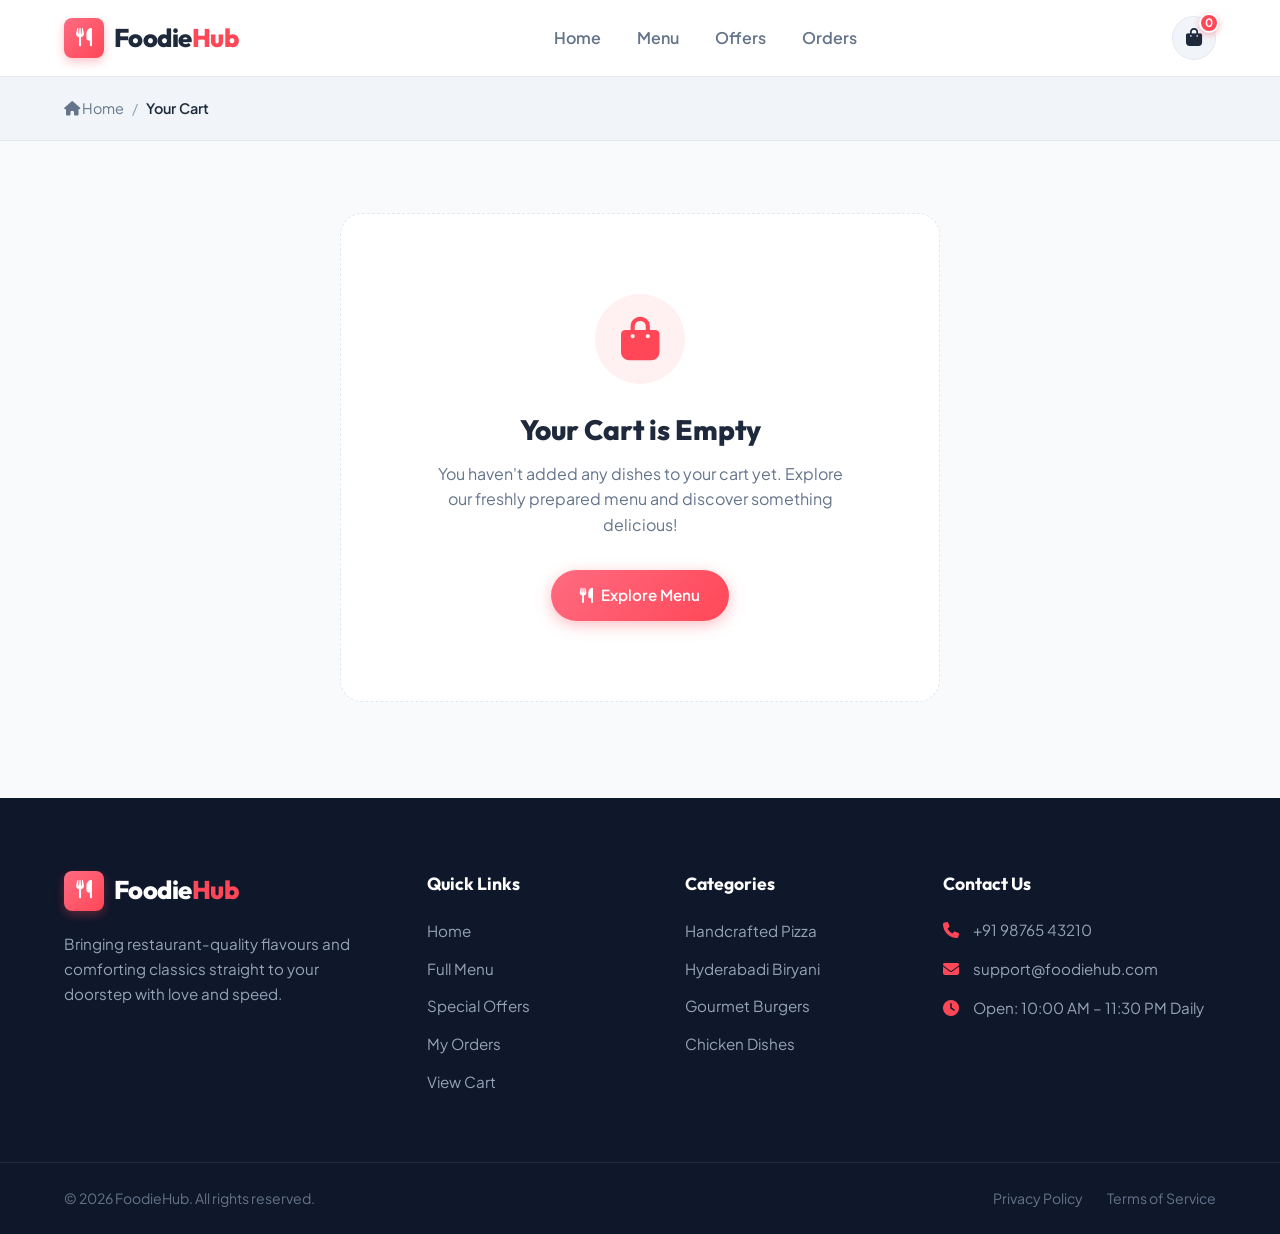
<file: cart.html>
<!DOCTYPE html>
<html lang="en">
<head>
  <meta charset="UTF-8">
  <meta name="viewport" content="width=device-width, initial-scale=1.0">
  <meta name="description" content="Review your FoodieHub food order. Manage quantities, apply promo codes, and proceed to quick checkout.">
  <title>Shopping Cart | FoodieHub</title>

  <!-- Google Fonts: Plus Jakarta Sans & Outfit -->
  <link rel="preconnect" href="https://fonts.googleapis.com">
  <link rel="preconnect" href="https://fonts.gstatic.com" crossorigin>
  <link href="https://fonts.googleapis.com/css2?family=Outfit:wght@500;600;700;800&family=Plus+Jakarta+Sans:wght@400;500;600;700&display=swap" rel="stylesheet">

  <!-- Font Awesome Icons -->
  <link rel="stylesheet" href="https://cdnjs.cloudflare.com/ajax/libs/font-awesome/6.5.1/css/all.min.css">

  <!-- Stylesheets -->
  <link rel="stylesheet" href="css/style.css">
  <link rel="stylesheet" href="css/navbar.css">
  <link rel="stylesheet" href="css/cart.css">
  <link rel="stylesheet" href="css/responsive.css">
</head>
<body>

  <!-- ==================== HEADER & NAVBAR ==================== -->
  <header class="header" id="header">
    <nav class="navbar container" aria-label="Main Navigation">
      <!-- Brand Logo -->
      <a href="index.html" class="logo" id="brand-logo">
        <span class="logo-icon"><i class="fa-solid fa-utensils"></i></span>
        <span class="logo-text">Foodie<span>Hub</span></span>
      </a>

      <!-- Desktop Navigation Links -->
      <ul class="nav-menu" id="nav-menu">
        <li class="nav-item">
          <a href="index.html" class="nav-link" id="nav-home">Home</a>
        </li>
        <li class="nav-item">
          <a href="menu.html" class="nav-link" id="nav-menu-link">Menu</a>
        </li>
        <li class="nav-item">
          <a href="index.html#offers" class="nav-link" id="nav-offers">Offers</a>
        </li>
        <li class="nav-item">
          <a href="orders.html" class="nav-link" id="nav-orders">Orders</a>
        </li>
      </ul>

      <!-- Navbar Actions (Cart & Mobile Toggle) -->
      <div class="nav-actions">
        <a href="cart.html" class="cart-btn active" id="nav-cart-btn" aria-label="View Shopping Cart">
          <i class="fa-solid fa-bag-shopping"></i>
          <span class="cart-badge" id="cart-count">0</span>
        </a>

        <!-- Mobile Hamburger Button -->
        <button class="nav-toggle" id="nav-toggle" aria-label="Toggle navigation menu" aria-expanded="false">
          <i class="fa-solid fa-bars"></i>
        </button>
      </div>
    </nav>
  </header>

  <!-- Mobile Drawer Backdrop Overlay -->
  <div class="nav-backdrop" id="nav-backdrop"></div>

  <!-- ==================== BREADCRUMB ==================== -->
  <div class="breadcrumb-section" style="padding: 1.25rem 0; background: var(--bg-surface-alt); border-bottom: 1px solid var(--border-color);">
    <div class="container">
      <nav class="breadcrumb-nav" aria-label="Breadcrumb" style="display: flex; align-items: center; gap: 0.5rem; font-size: 0.9rem; color: var(--text-muted);">
        <a href="index.html" style="color: var(--text-muted);"><i class="fa-solid fa-house"></i> Home</a>
        <span style="color: var(--text-light);">/</span>
        <span style="color: var(--text-main); font-weight: 600;">Your Cart</span>
      </nav>
    </div>
  </div>

  <!-- ==================== MAIN CART CONTENT ==================== -->
  <main id="main-content">
    <section class="cart-section">
      <div class="container">

        <!-- 1. EMPTY CART STATE -->
        <div class="cart-empty-state" id="cart-empty-view" style="display: none;">
          <div class="cart-empty-icon">
            <i class="fa-solid fa-bag-shopping"></i>
          </div>
          <h2 class="cart-empty-title">Your Cart is Empty</h2>
          <p class="cart-empty-desc">
            You haven't added any dishes to your cart yet. Explore our freshly prepared menu and discover something delicious!
          </p>
          <a href="menu.html" class="btn btn-primary">
            <i class="fa-solid fa-utensils"></i> Explore Menu
          </a>
        </div>

        <!-- 2. POPULATED CART LAYOUT -->
        <div class="cart-layout" id="cart-populated-view" style="display: none;">

          <!-- Left: Cart Items List Card -->
          <div class="cart-items-card">
            <div class="cart-header-strip">
              <h1 class="cart-header-title">
                Your Food Items <span id="cart-header-count">(0 items)</span>
              </h1>
              <button class="btn-clear-cart" id="btn-clear-cart" title="Clear all items from cart">
                <i class="fa-solid fa-trash-can"></i> Clear Cart
              </button>
            </div>

            <div class="cart-items-list" id="cart-items-list">
              <!-- Dynamically populated via cart.js -->
            </div>
          </div>

          <!-- Right: Order Summary Card -->
          <aside class="cart-summary-card">
            <h2 class="summary-title">Order Summary</h2>

            <!-- Promo Code Form -->
            <div class="promo-box">
              <form class="promo-form" id="promo-form">
                <input 
                  type="text" 
                  id="promo-code-input" 
                  class="promo-input" 
                  placeholder="Enter Promo Code" 
                  autocomplete="off"
                >
                <button type="submit" class="btn btn-secondary btn-apply-promo" id="btn-apply-promo">
                  Apply
                </button>
              </form>
              <div class="promo-message" id="promo-message"></div>
              <p class="promo-hint">Use code <strong>FOODIE50</strong> for ₹50 OFF!</p>
            </div>

            <!-- Price Breakdown -->
            <div class="summary-rows">
              <div class="summary-row">
                <span>Subtotal</span>
                <span id="cart-subtotal">₹0</span>
              </div>

              <div class="summary-row">
                <span>Delivery Fee</span>
                <span id="cart-delivery-fee">₹40</span>
              </div>

              <div class="summary-row discount-row" id="row-discount" style="display: none;">
                <span>Discount (<span id="discount-label">FOODIE50</span>)</span>
                <span id="cart-discount">-₹50</span>
              </div>

              <div class="summary-divider"></div>

              <div class="summary-row total-row">
                <span>Total Amount</span>
                <span id="cart-grand-total">₹0</span>
              </div>
            </div>

            <!-- Checkout Action -->
            <a href="checkout.html" class="btn btn-primary btn-checkout" id="btn-proceed-checkout">
              Proceed to Checkout <i class="fa-solid fa-arrow-right"></i>
            </a>

            <a href="menu.html" class="btn-continue-shopping">
              <i class="fa-solid fa-arrow-left"></i> Continue Shopping
            </a>

            <!-- Trust Badges -->
            <div class="cart-trust-strip">
              <span><i class="fa-solid fa-shield-halved"></i> 100% Safe Payments</span>
              <span><i class="fa-solid fa-truck-fast"></i> 30-Min Fast Delivery</span>
            </div>
          </aside>

        </div>

      </div>
    </section>
  </main>

  <!-- ==================== TOAST NOTIFICATION CONTAINER ==================== -->
  <div class="toast-container" id="toast-container"></div>

  <!-- ==================== FOOTER ==================== -->
  <footer class="footer" id="footer">
    <div class="container footer-container">
      <div class="footer-col footer-brand">
        <a href="index.html" class="logo footer-logo">
          <span class="logo-icon"><i class="fa-solid fa-utensils"></i></span>
          <span class="logo-text">Foodie<span>Hub</span></span>
        </a>
        <p class="footer-tagline">
          Bringing restaurant-quality flavours and comforting classics straight to your doorstep with love and speed.
        </p>
      </div>

      <div class="footer-col">
        <h4 class="footer-heading">Quick Links</h4>
        <ul class="footer-links">
          <li><a href="index.html">Home</a></li>
          <li><a href="menu.html">Full Menu</a></li>
          <li><a href="index.html#offers">Special Offers</a></li>
          <li><a href="orders.html">My Orders</a></li>
          <li><a href="cart.html">View Cart</a></li>
        </ul>
      </div>

      <div class="footer-col">
        <h4 class="footer-heading">Categories</h4>
        <ul class="footer-links">
          <li><a href="menu.html?category=Pizza">Handcrafted Pizza</a></li>
          <li><a href="menu.html?category=Biryani">Hyderabadi Biryani</a></li>
          <li><a href="menu.html?category=Burgers">Gourmet Burgers</a></li>
          <li><a href="menu.html?category=Chicken">Chicken Dishes</a></li>
        </ul>
      </div>

      <div class="footer-col">
        <h4 class="footer-heading">Contact Us</h4>
        <ul class="footer-contact">
          <li>
            <i class="fa-solid fa-phone"></i>
            <span>+91 98765 43210</span>
          </li>
          <li>
            <i class="fa-solid fa-envelope"></i>
            <span>support@foodiehub.com</span>
          </li>
          <li>
            <i class="fa-solid fa-clock"></i>
            <span>Open: 10:00 AM – 11:30 PM Daily</span>
          </li>
        </ul>
      </div>
    </div>

    <div class="footer-bottom">
      <div class="container footer-bottom-container">
        <p class="copyright">&copy; 2026 FoodieHub. All rights reserved.</p>
        <div class="footer-legal">
          <a href="#">Privacy Policy</a>
          <a href="#">Terms of Service</a>
        </div>
      </div>
    </div>
  </footer>

  <!-- Scripts -->
  <script src="js/data.js"></script>
  <script src="js/app.js"></script>
  <script src="js/cart.js"></script>
</body>
</html>
</file>
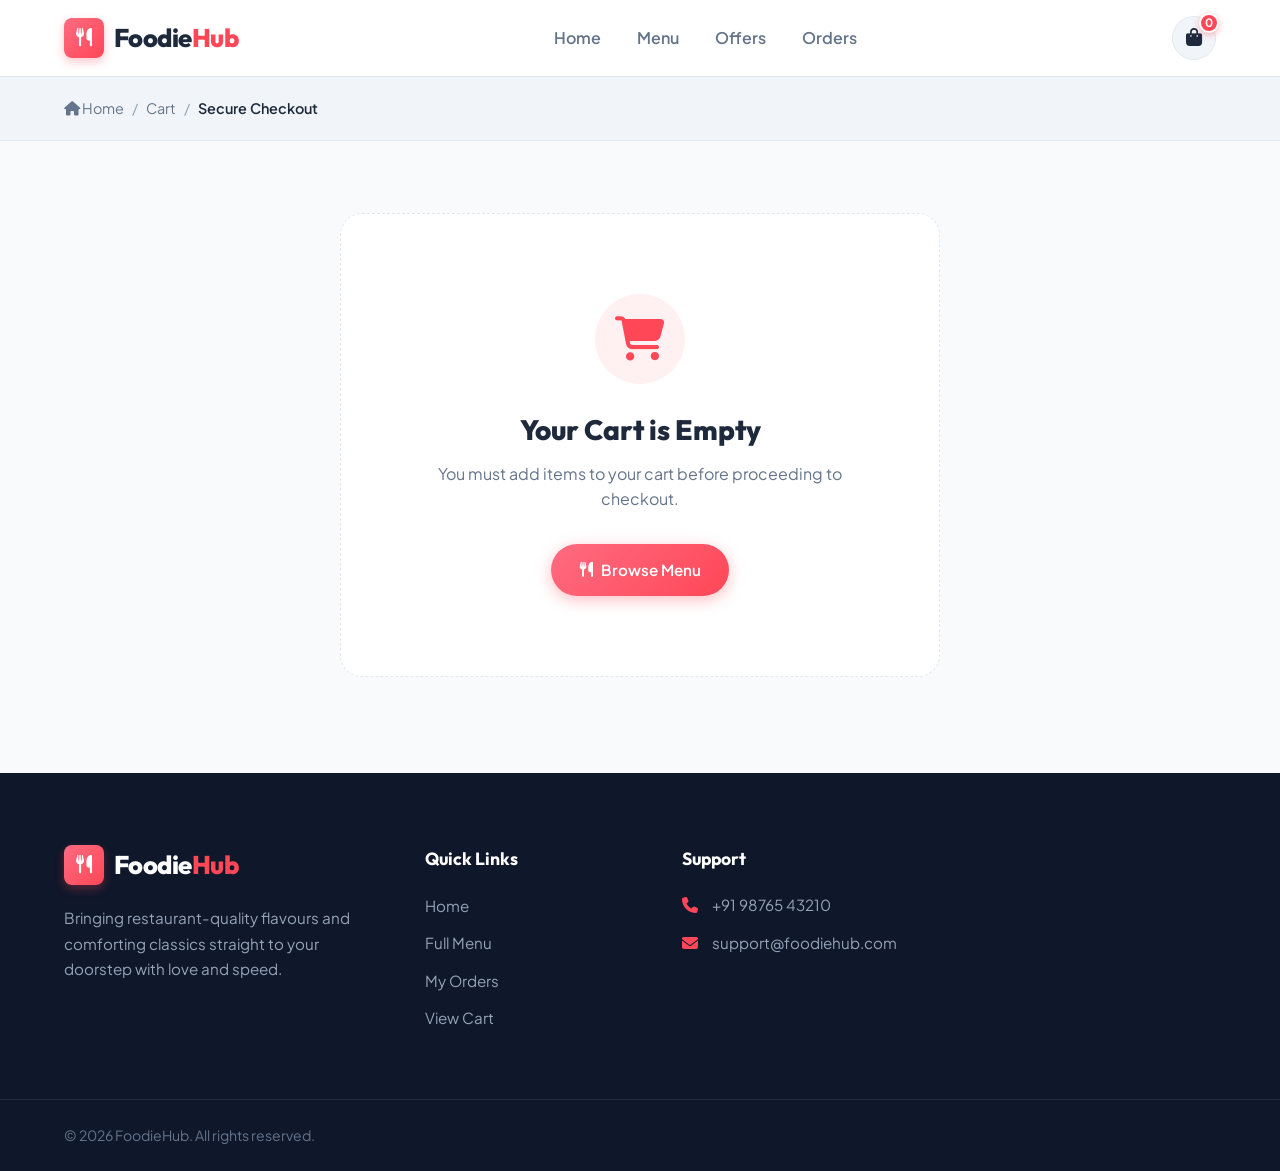
<file: checkout.html>
<!DOCTYPE html>
<html lang="en">
<head>
  <meta charset="UTF-8">
  <meta name="viewport" content="width=device-width, initial-scale=1.0">
  <meta name="description" content="Secure Checkout - Complete your delivery address and choose your payment method on FoodieHub.">
  <title>Checkout | FoodieHub - Fast & Fresh Food Delivery</title>

  <!-- Google Fonts: Plus Jakarta Sans & Outfit -->
  <link rel="preconnect" href="https://fonts.googleapis.com">
  <link rel="preconnect" href="https://fonts.gstatic.com" crossorigin>
  <link href="https://fonts.googleapis.com/css2?family=Outfit:wght@500;600;700;800&family=Plus+Jakarta+Sans:wght@400;500;600;700&display=swap" rel="stylesheet">

  <!-- Font Awesome Icons -->
  <link rel="stylesheet" href="https://cdnjs.cloudflare.com/ajax/libs/font-awesome/6.5.1/css/all.min.css">

  <!-- Stylesheets -->
  <link rel="stylesheet" href="css/style.css">
  <link rel="stylesheet" href="css/navbar.css">
  <link rel="stylesheet" href="css/cart.css">
  <link rel="stylesheet" href="css/checkout.css">
  <link rel="stylesheet" href="css/responsive.css">
</head>
<body>

  <!-- ==================== HEADER & NAVBAR ==================== -->
  <header class="header" id="header">
    <nav class="navbar container" aria-label="Main Navigation">
      <!-- Brand Logo -->
      <a href="index.html" class="logo" id="brand-logo">
        <span class="logo-icon"><i class="fa-solid fa-utensils"></i></span>
        <span class="logo-text">Foodie<span>Hub</span></span>
      </a>

      <!-- Desktop Navigation Links -->
      <ul class="nav-menu" id="nav-menu">
        <li class="nav-item">
          <a href="index.html" class="nav-link" id="nav-home">Home</a>
        </li>
        <li class="nav-item">
          <a href="menu.html" class="nav-link" id="nav-menu-link">Menu</a>
        </li>
        <li class="nav-item">
          <a href="index.html#offers" class="nav-link" id="nav-offers">Offers</a>
        </li>
        <li class="nav-item">
          <a href="orders.html" class="nav-link" id="nav-orders">Orders</a>
        </li>
      </ul>

      <!-- Navbar Actions (Cart & Mobile Toggle) -->
      <div class="nav-actions">
        <a href="cart.html" class="cart-btn" id="nav-cart-btn" aria-label="View Shopping Cart">
          <i class="fa-solid fa-bag-shopping"></i>
          <span class="cart-badge" id="cart-count">0</span>
        </a>

        <!-- Mobile Hamburger Button -->
        <button class="nav-toggle" id="nav-toggle" aria-label="Toggle navigation menu" aria-expanded="false">
          <i class="fa-solid fa-bars"></i>
        </button>
      </div>
    </nav>
  </header>

  <!-- Mobile Drawer Backdrop Overlay -->
  <div class="nav-backdrop" id="nav-backdrop"></div>

  <!-- ==================== BREADCRUMB ==================== -->
  <div class="breadcrumb-section" style="padding: 1.25rem 0; background: var(--bg-surface-alt); border-bottom: 1px solid var(--border-color);">
    <div class="container">
      <nav class="breadcrumb-nav" aria-label="Breadcrumb" style="display: flex; align-items: center; gap: 0.5rem; font-size: 0.9rem; color: var(--text-muted);">
        <a href="index.html" style="color: var(--text-muted);"><i class="fa-solid fa-house"></i> Home</a>
        <span style="color: var(--text-light);">/</span>
        <a href="cart.html" style="color: var(--text-muted);">Cart</a>
        <span style="color: var(--text-light);">/</span>
        <span style="color: var(--text-main); font-weight: 600;">Secure Checkout</span>
      </nav>
    </div>
  </div>

  <!-- ==================== MAIN CONTENT ==================== -->
  <main id="main-content">
    <section class="checkout-section">
      <div class="container">

        <!-- 1. EMPTY CART GUARD (Shown if user accesses checkout directly with empty cart) -->
        <div class="cart-empty-state" id="checkout-empty-guard" style="display: none;">
          <div class="cart-empty-icon">
            <i class="fa-solid fa-cart-shopping"></i>
          </div>
          <h2 class="cart-empty-title">Your Cart is Empty</h2>
          <p class="cart-empty-desc">
            You must add items to your cart before proceeding to checkout.
          </p>
          <a href="menu.html" class="btn btn-primary">
            <i class="fa-solid fa-utensils"></i> Browse Menu
          </a>
        </div>

        <!-- 2. CHECKOUT LAYOUT -->
        <div class="checkout-layout" id="checkout-main-layout">

          <!-- Left Column: Checkout Form -->
          <form class="checkout-form-container" id="checkout-form" novalidate>

            <!-- STEP 1: Customer Information -->
            <div class="checkout-card">
              <div class="checkout-card-header">
                <span class="step-number">1</span>
                <h2 class="checkout-card-title">Customer Information</h2>
              </div>

              <div class="form-grid">
                <!-- Full Name -->
                <div class="form-group full-width" id="fg-name">
                  <label for="cust-name" class="form-label">Full Name *</label>
                  <div class="form-input-wrapper">
                    <i class="fa-solid fa-user"></i>
                    <input 
                      type="text" 
                      id="cust-name" 
                      class="form-control" 
                      placeholder="e.g. Rahul Sharma"
                      required
                    >
                  </div>
                  <span class="form-error-msg" id="err-name">Please enter a valid name (at least 3 characters).</span>
                </div>

                <!-- Email -->
                <div class="form-group" id="fg-email">
                  <label for="cust-email" class="form-label">Email Address *</label>
                  <div class="form-input-wrapper">
                    <i class="fa-solid fa-envelope"></i>
                    <input 
                      type="email" 
                      id="cust-email" 
                      class="form-control" 
                      placeholder="rahul@example.com"
                      required
                    >
                  </div>
                  <span class="form-error-msg" id="err-email">Please enter a valid email address.</span>
                </div>

                <!-- Mobile Number -->
                <div class="form-group" id="fg-phone">
                  <label for="cust-phone" class="form-label">Mobile Number (10 Digits) *</label>
                  <div class="form-input-wrapper">
                    <i class="fa-solid fa-phone"></i>
                    <input 
                      type="tel" 
                      id="cust-phone" 
                      class="form-control" 
                      placeholder="9876543210" 
                      maxlength="10"
                      required
                    >
                  </div>
                  <span class="form-error-msg" id="err-phone">Please enter a valid 10-digit mobile number.</span>
                </div>
              </div>
            </div>

            <!-- STEP 2: Delivery Address -->
            <div class="checkout-card">
              <div class="checkout-card-header">
                <span class="step-number">2</span>
                <h2 class="checkout-card-title">Delivery Address</h2>
              </div>

              <div class="form-grid">
                <!-- House / Building -->
                <div class="form-group full-width" id="fg-house">
                  <label for="addr-house" class="form-label">House / Flat / Building No. *</label>
                  <div class="form-input-wrapper">
                    <i class="fa-solid fa-house"></i>
                    <input 
                      type="text" 
                      id="addr-house" 
                      class="form-control" 
                      placeholder="Flat 402, Sunshine Apartments"
                      required
                    >
                  </div>
                  <span class="form-error-msg" id="err-house">Please enter your house/flat details.</span>
                </div>

                <!-- Street / Area -->
                <div class="form-group full-width" id="fg-street">
                  <label for="addr-street" class="form-label">Street / Area / Landmark *</label>
                  <div class="form-input-wrapper">
                    <i class="fa-solid fa-location-dot"></i>
                    <input 
                      type="text" 
                      id="addr-street" 
                      class="form-control" 
                      placeholder="Main Ring Road, Near Metro Station"
                      required
                    >
                  </div>
                  <span class="form-error-msg" id="err-street">Please enter your street or area name.</span>
                </div>

                <!-- City -->
                <div class="form-group" id="fg-city">
                  <label for="addr-city" class="form-label">City *</label>
                  <div class="form-input-wrapper">
                    <i class="fa-solid fa-city"></i>
                    <input 
                      type="text" 
                      id="addr-city" 
                      class="form-control" 
                      placeholder="e.g. Hyderabad"
                      required
                    >
                  </div>
                  <span class="form-error-msg" id="err-city">Please enter your city.</span>
                </div>

                <!-- State -->
                <div class="form-group" id="fg-state">
                  <label for="addr-state" class="form-label">State *</label>
                  <div class="form-input-wrapper">
                    <i class="fa-solid fa-map"></i>
                    <input 
                      type="text" 
                      id="addr-state" 
                      class="form-control" 
                      placeholder="e.g. Telangana"
                      required
                    >
                  </div>
                  <span class="form-error-msg" id="err-state">Please enter your state.</span>
                </div>

                <!-- Pincode -->
                <div class="form-group" id="fg-pincode">
                  <label for="addr-pincode" class="form-label">Pincode (6 Digits) *</label>
                  <div class="form-input-wrapper">
                    <i class="fa-solid fa-hashtag"></i>
                    <input 
                      type="text" 
                      id="addr-pincode" 
                      class="form-control" 
                      placeholder="500081" 
                      maxlength="6"
                      required
                    >
                  </div>
                  <span class="form-error-msg" id="err-pincode">Please enter a valid 6-digit postal pincode.</span>
                </div>
              </div>
            </div>

            <!-- STEP 3: Payment Method -->
            <div class="checkout-card">
              <div class="checkout-card-header">
                <span class="step-number">3</span>
                <h2 class="checkout-card-title">Payment Method</h2>
              </div>

              <div class="payment-options-grid">
                <!-- Cash on Delivery -->
                <label class="payment-card-label selected" id="label-pay-cod">
                  <input type="radio" name="paymentMethod" value="Cash on Delivery" class="payment-radio" checked>
                  <div class="payment-card-icon">
                    <i class="fa-solid fa-money-bill-wave"></i>
                  </div>
                  <div>
                    <div class="payment-card-title">Cash on Delivery</div>
                    <div class="payment-card-sub">Pay at doorstep</div>
                  </div>
                </label>

                <!-- UPI -->
                <label class="payment-card-label" id="label-pay-upi">
                  <input type="radio" name="paymentMethod" value="UPI" class="payment-radio">
                  <div class="payment-card-icon">
                    <i class="fa-solid fa-qrcode"></i>
                  </div>
                  <div>
                    <div class="payment-card-title">UPI / QR</div>
                    <div class="payment-card-sub">GPay, PhonePe, Paytm</div>
                  </div>
                </label>

                <!-- Card -->
                <label class="payment-card-label" id="label-pay-card">
                  <input type="radio" name="paymentMethod" value="Credit/Debit Card" class="payment-radio">
                  <div class="payment-card-icon">
                    <i class="fa-solid fa-credit-card"></i>
                  </div>
                  <div>
                    <div class="payment-card-title">Credit / Debit Card</div>
                    <div class="payment-card-sub">Visa, Mastercard, RuPay</div>
                  </div>
                </label>
              </div>

              <!-- Sub-field for UPI simulation -->
              <div class="payment-subfields" id="subfield-upi" style="display: none; margin-top: 1rem;">
                <label class="form-label" for="upi-id">Enter UPI ID</label>
                <div class="form-input-wrapper">
                  <i class="fa-solid fa-at"></i>
                  <input type="text" id="upi-id" class="form-control" placeholder="username@oksbi / username@upi">
                </div>
                <small style="color: var(--text-muted); margin-top: 0.35rem; display: block;">
                  A payment request notification will be sent upon ordering.
                </small>
              </div>

              <!-- Sub-field for Card simulation -->
              <div class="payment-subfields" id="subfield-card" style="display: none; margin-top: 1rem;">
                <div class="form-grid">
                  <div class="form-group full-width">
                    <label class="form-label" for="card-number">Card Number</label>
                    <div class="form-input-wrapper">
                      <i class="fa-solid fa-credit-card"></i>
                      <input type="text" id="card-number" class="form-control" placeholder="4532 •••• •••• 8821" maxlength="19">
                    </div>
                  </div>
                  <div class="form-group">
                    <label class="form-label" for="card-expiry">Expiry Date</label>
                    <input type="text" id="card-expiry" class="form-control" placeholder="MM/YY" maxlength="5">
                  </div>
                  <div class="form-group">
                    <label class="form-label" for="card-cvv">CVV</label>
                    <input type="password" id="card-cvv" class="form-control" placeholder="•••" maxlength="3">
                  </div>
                </div>
              </div>

            </div>

          </form>

          <!-- Right Column: Order Summary Preview -->
          <aside class="checkout-summary-card">
            <h2 class="summary-title">Order Review</h2>

            <!-- Items Preview List -->
            <div class="checkout-items-preview" id="checkout-items-preview">
              <!-- Dynamically populated via checkout.js -->
            </div>

            <!-- Price Breakdown -->
            <div class="summary-rows">
              <div class="summary-row">
                <span>Subtotal</span>
                <span id="checkout-subtotal">₹0</span>
              </div>

              <div class="summary-row">
                <span>Delivery Fee</span>
                <span id="checkout-delivery-fee">₹40</span>
              </div>

              <div class="summary-row discount-row" id="checkout-discount-row" style="display: none;">
                <span>Discount (<span id="checkout-discount-code">FOODIE50</span>)</span>
                <span id="checkout-discount">-₹50</span>
              </div>

              <div class="summary-divider"></div>

              <div class="summary-row total-row">
                <span>Total Payable</span>
                <span id="checkout-grand-total">₹0</span>
              </div>
            </div>

            <!-- Place Order Button -->
            <button type="button" class="btn btn-primary btn-place-order" id="btn-place-order">
              <i class="fa-solid fa-lock"></i> Place Order
            </button>

            <!-- Trust Strip -->
            <div class="cart-trust-strip">
              <span><i class="fa-solid fa-shield-halved"></i> 256-bit Encrypted</span>
              <span><i class="fa-solid fa-utensils"></i> Tamper-proof Sealed</span>
            </div>
          </aside>

        </div>

      </div>
    </section>
  </main>

  <!-- ==================== TOAST NOTIFICATION CONTAINER ==================== -->
  <div class="toast-container" id="toast-container"></div>

  <!-- ==================== FOOTER ==================== -->
  <footer class="footer" id="footer">
    <div class="container footer-container">
      <div class="footer-col footer-brand">
        <a href="index.html" class="logo footer-logo">
          <span class="logo-icon"><i class="fa-solid fa-utensils"></i></span>
          <span class="logo-text">Foodie<span>Hub</span></span>
        </a>
        <p class="footer-tagline">
          Bringing restaurant-quality flavours and comforting classics straight to your doorstep with love and speed.
        </p>
      </div>

      <div class="footer-col">
        <h4 class="footer-heading">Quick Links</h4>
        <ul class="footer-links">
          <li><a href="index.html">Home</a></li>
          <li><a href="menu.html">Full Menu</a></li>
          <li><a href="orders.html">My Orders</a></li>
          <li><a href="cart.html">View Cart</a></li>
        </ul>
      </div>

      <div class="footer-col">
        <h4 class="footer-heading">Support</h4>
        <ul class="footer-contact">
          <li><i class="fa-solid fa-phone"></i> +91 98765 43210</li>
          <li><i class="fa-solid fa-envelope"></i> support@foodiehub.com</li>
        </ul>
      </div>
    </div>

    <div class="footer-bottom">
      <div class="container footer-bottom-container">
        <p class="copyright">&copy; 2026 FoodieHub. All rights reserved.</p>
      </div>
    </div>
  </footer>

  <!-- Scripts -->
  <script src="js/data.js"></script>
  <script src="js/app.js"></script>
  <script src="js/checkout.js"></script>
</body>
</html>
</file>
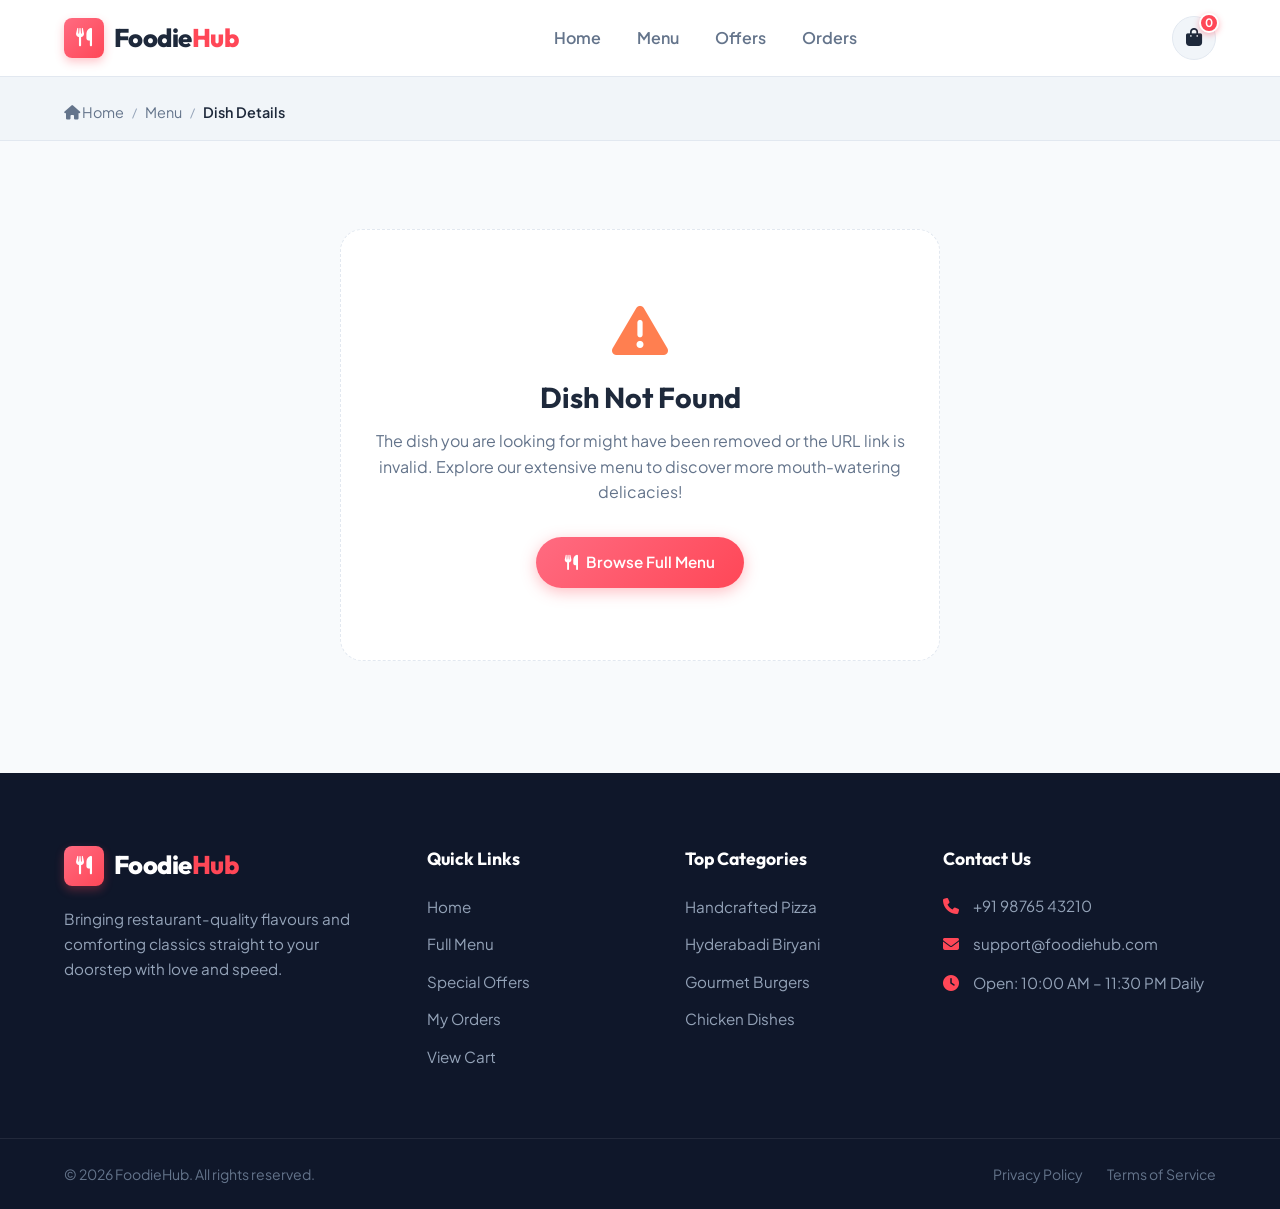
<file: food-details.html>
<!DOCTYPE html>
<html lang="en">
<head>
  <meta charset="UTF-8">
  <meta name="viewport" content="width=device-width, initial-scale=1.0">
  <meta name="description" content="View dish details, ingredients, chef notes, and add to your cart at FoodieHub.">
  <title>Food Details | FoodieHub</title>

  <!-- Google Fonts: Plus Jakarta Sans & Outfit -->
  <link rel="preconnect" href="https://fonts.googleapis.com">
  <link rel="preconnect" href="https://fonts.gstatic.com" crossorigin>
  <link href="https://fonts.googleapis.com/css2?family=Outfit:wght@500;600;700;800&family=Plus+Jakarta+Sans:wght@400;500;600;700&display=swap" rel="stylesheet">

  <!-- Font Awesome Icons -->
  <link rel="stylesheet" href="https://cdnjs.cloudflare.com/ajax/libs/font-awesome/6.5.1/css/all.min.css">

  <!-- Stylesheets -->
  <link rel="stylesheet" href="css/style.css">
  <link rel="stylesheet" href="css/navbar.css">
  <link rel="stylesheet" href="css/food-card.css">
  <link rel="stylesheet" href="css/food-details.css">
  <link rel="stylesheet" href="css/responsive.css">
</head>
<body>

  <!-- ==================== HEADER & NAVBAR ==================== -->
  <header class="header" id="header">
    <nav class="navbar container" aria-label="Main Navigation">
      <!-- Brand Logo -->
      <a href="index.html" class="logo" id="brand-logo">
        <span class="logo-icon"><i class="fa-solid fa-utensils"></i></span>
        <span class="logo-text">Foodie<span>Hub</span></span>
      </a>

      <!-- Desktop Navigation Links -->
      <ul class="nav-menu" id="nav-menu">
        <li class="nav-item">
          <a href="index.html" class="nav-link" id="nav-home">Home</a>
        </li>
        <li class="nav-item">
          <a href="menu.html" class="nav-link" id="nav-menu-link">Menu</a>
        </li>
        <li class="nav-item">
          <a href="index.html#offers" class="nav-link" id="nav-offers">Offers</a>
        </li>
        <li class="nav-item">
          <a href="orders.html" class="nav-link" id="nav-orders">Orders</a>
        </li>
      </ul>

      <!-- Navbar Actions (Cart & Mobile Toggle) -->
      <div class="nav-actions">
        <a href="cart.html" class="cart-btn" id="nav-cart-btn" aria-label="View Shopping Cart">
          <i class="fa-solid fa-bag-shopping"></i>
          <span class="cart-badge" id="cart-count">0</span>
        </a>

        <!-- Mobile Hamburger Button -->
        <button class="nav-toggle" id="nav-toggle" aria-label="Toggle navigation menu" aria-expanded="false">
          <i class="fa-solid fa-bars"></i>
        </button>
      </div>
    </nav>
  </header>

  <!-- Mobile Drawer Backdrop Overlay -->
  <div class="nav-backdrop" id="nav-backdrop"></div>

  <!-- ==================== BREADCRUMB ==================== -->
  <div class="breadcrumb-section">
    <div class="container">
      <nav class="breadcrumb-nav" aria-label="Breadcrumb">
        <a href="index.html"><i class="fa-solid fa-house"></i> Home</a>
        <span class="separator">/</span>
        <a href="menu.html">Menu</a>
        <span class="separator">/</span>
        <span class="current" id="breadcrumb-title">Dish Details</span>
      </nav>
    </div>
  </div>

  <!-- ==================== MAIN CONTENT ==================== -->
  <main id="main-content">

    <!-- FOOD DETAILS CONTAINER -->
    <section class="details-section">
      <div class="container" id="food-details-container">
        <!-- Injected dynamically by food-details.js -->
        <div style="text-align: center; padding: 4rem 0;">
          <i class="fa-solid fa-spinner fa-spin" style="font-size: 2.5rem; color: var(--primary);"></i>
          <p style="margin-top: 1rem; color: var(--text-muted);">Loading dish details...</p>
        </div>
      </div>
    </section>

    <!-- RELATED DISHES SECTION -->
    <section class="section related-section" id="related-section">
      <div class="container">
        <div class="section-header">
          <span class="section-tag">Chef's Recommendations</span>
          <h2 class="section-title">You Might Also Love</h2>
          <p class="section-subtitle">Specially curated dishes that pair wonderfully with your selection</p>
        </div>

        <div class="food-grid" id="related-food-grid">
          <!-- Injected dynamically by food-details.js -->
        </div>
      </div>
    </section>

  </main>

  <!-- ==================== TOAST NOTIFICATION CONTAINER ==================== -->
  <div class="toast-container" id="toast-container"></div>

  <!-- ==================== FOOTER ==================== -->
  <footer class="footer" id="footer">
    <div class="container footer-container">
      <div class="footer-col footer-brand">
        <a href="index.html" class="logo footer-logo">
          <span class="logo-icon"><i class="fa-solid fa-utensils"></i></span>
          <span class="logo-text">Foodie<span>Hub</span></span>
        </a>
        <p class="footer-tagline">
          Bringing restaurant-quality flavours and comforting classics straight to your doorstep with love and speed.
        </p>
      </div>

      <div class="footer-col">
        <h4 class="footer-heading">Quick Links</h4>
        <ul class="footer-links">
          <li><a href="index.html">Home</a></li>
          <li><a href="menu.html">Full Menu</a></li>
          <li><a href="index.html#offers">Special Offers</a></li>
          <li><a href="orders.html">My Orders</a></li>
          <li><a href="cart.html">View Cart</a></li>
        </ul>
      </div>

      <div class="footer-col">
        <h4 class="footer-heading">Top Categories</h4>
        <ul class="footer-links">
          <li><a href="menu.html?category=Pizza">Handcrafted Pizza</a></li>
          <li><a href="menu.html?category=Biryani">Hyderabadi Biryani</a></li>
          <li><a href="menu.html?category=Burgers">Gourmet Burgers</a></li>
          <li><a href="menu.html?category=Chicken">Chicken Dishes</a></li>
        </ul>
      </div>

      <div class="footer-col">
        <h4 class="footer-heading">Contact Us</h4>
        <ul class="footer-contact">
          <li>
            <i class="fa-solid fa-phone"></i>
            <span>+91 98765 43210</span>
          </li>
          <li>
            <i class="fa-solid fa-envelope"></i>
            <span>support@foodiehub.com</span>
          </li>
          <li>
            <i class="fa-solid fa-clock"></i>
            <span>Open: 10:00 AM – 11:30 PM Daily</span>
          </li>
        </ul>
      </div>
    </div>

    <div class="footer-bottom">
      <div class="container footer-bottom-container">
        <p class="copyright">&copy; 2026 FoodieHub. All rights reserved.</p>
        <div class="footer-legal">
          <a href="#">Privacy Policy</a>
          <a href="#">Terms of Service</a>
        </div>
      </div>
    </div>
  </footer>

  <!-- Scripts -->
  <script src="js/data.js"></script>
  <script src="js/app.js"></script>
  <script src="js/food-details.js"></script>
</body>
</html>
</file>
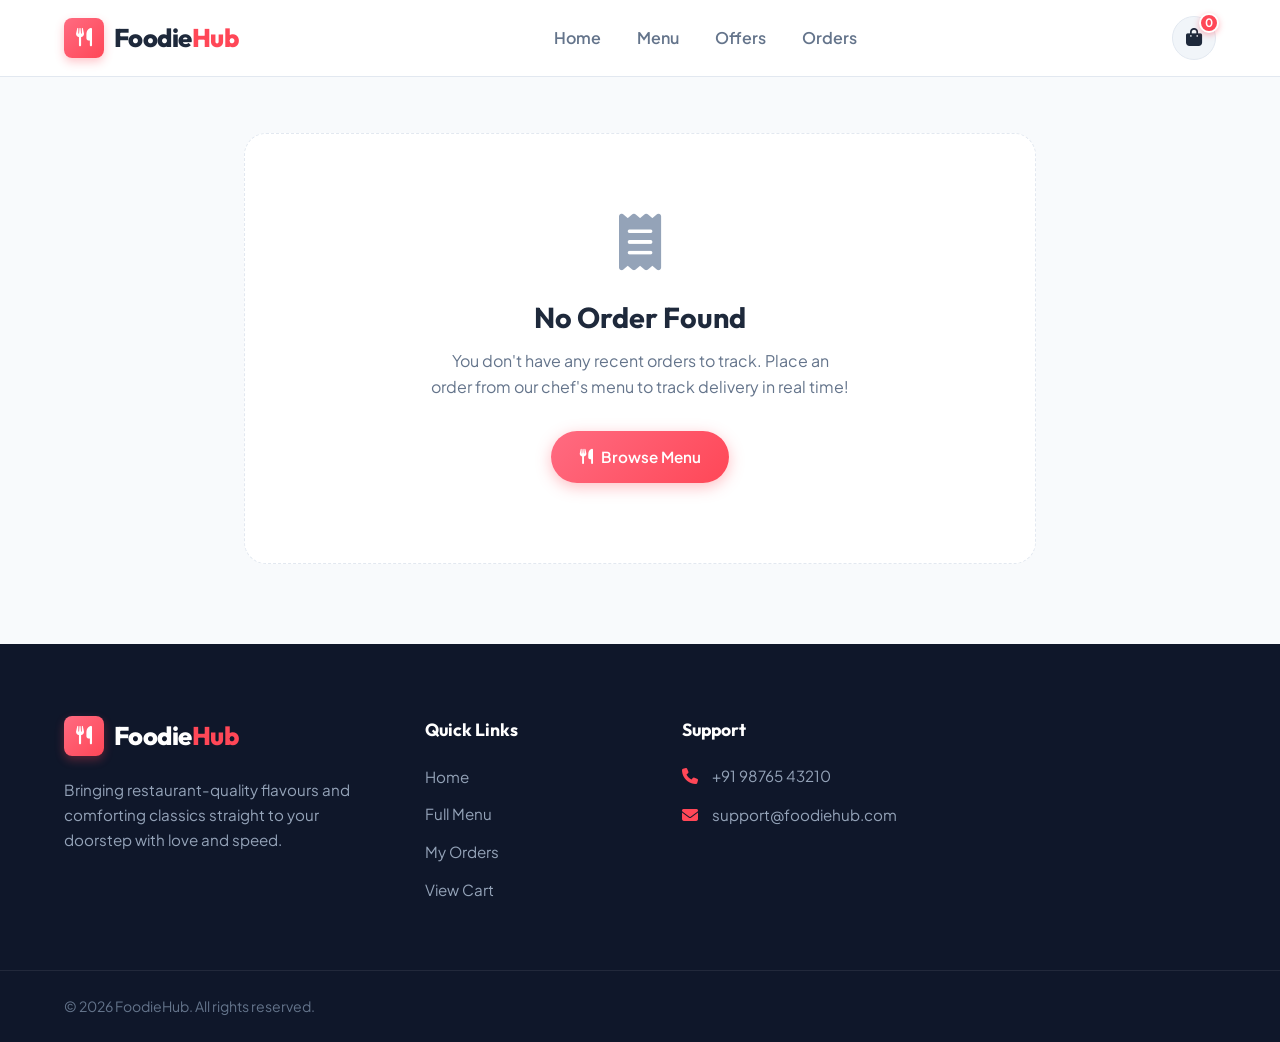
<file: order-tracking.html>
<!DOCTYPE html>
<html lang="en">
<head>
  <meta charset="UTF-8">
  <meta name="viewport" content="width=device-width, initial-scale=1.0">
  <meta name="description" content="Track your FoodieHub delivery status in real-time. Live visual order stepper and delivery details.">
  <title>Order Tracking | FoodieHub</title>

  <!-- Google Fonts: Plus Jakarta Sans & Outfit -->
  <link rel="preconnect" href="https://fonts.googleapis.com">
  <link rel="preconnect" href="https://fonts.gstatic.com" crossorigin>
  <link href="https://fonts.googleapis.com/css2?family=Outfit:wght@500;600;700;800&family=Plus+Jakarta+Sans:wght@400;500;600;700&display=swap" rel="stylesheet">

  <!-- Font Awesome Icons -->
  <link rel="stylesheet" href="https://cdnjs.cloudflare.com/ajax/libs/font-awesome/6.5.1/css/all.min.css">

  <!-- Stylesheets -->
  <link rel="stylesheet" href="css/style.css">
  <link rel="stylesheet" href="css/navbar.css">
  <link rel="stylesheet" href="css/order-tracking.css">
  <link rel="stylesheet" href="css/responsive.css">
</head>
<body>

  <!-- ==================== HEADER & NAVBAR ==================== -->
  <header class="header" id="header">
    <nav class="navbar container" aria-label="Main Navigation">
      <!-- Brand Logo -->
      <a href="index.html" class="logo" id="brand-logo">
        <span class="logo-icon"><i class="fa-solid fa-utensils"></i></span>
        <span class="logo-text">Foodie<span>Hub</span></span>
      </a>

      <!-- Desktop Navigation Links -->
      <ul class="nav-menu" id="nav-menu">
        <li class="nav-item">
          <a href="index.html" class="nav-link" id="nav-home">Home</a>
        </li>
        <li class="nav-item">
          <a href="menu.html" class="nav-link" id="nav-menu-link">Menu</a>
        </li>
        <li class="nav-item">
          <a href="index.html#offers" class="nav-link" id="nav-offers">Offers</a>
        </li>
        <li class="nav-item">
          <a href="orders.html" class="nav-link" id="nav-orders">Orders</a>
        </li>
      </ul>

      <!-- Navbar Actions (Cart & Mobile Toggle) -->
      <div class="nav-actions">
        <a href="cart.html" class="cart-btn" id="nav-cart-btn" aria-label="View Shopping Cart">
          <i class="fa-solid fa-bag-shopping"></i>
          <span class="cart-badge" id="cart-count">0</span>
        </a>

        <!-- Mobile Hamburger Button -->
        <button class="nav-toggle" id="nav-toggle" aria-label="Toggle navigation menu" aria-expanded="false">
          <i class="fa-solid fa-bars"></i>
        </button>
      </div>
    </nav>
  </header>

  <!-- Mobile Drawer Backdrop Overlay -->
  <div class="nav-backdrop" id="nav-backdrop"></div>

  <!-- ==================== MAIN CONTENT ==================== -->
  <main id="main-content">
    <section class="tracking-section">
      <div class="container tracking-container" id="tracking-main-content">

        <!-- 1. ORDER CONFIRMATION CELEBRATION CARD -->
        <div class="confirmation-card">
          <div class="success-icon-ring">
            <i class="fa-solid fa-check"></i>
          </div>
          <h1 class="confirmation-title">🎉 Order Placed Successfully!</h1>
          <p class="confirmation-subtitle">
            Thank you for ordering with FoodieHub. Our master chefs are already preparing your meal.
          </p>

          <div class="order-meta-pills">
            <div class="meta-pill highlight">
              Order ID: <strong id="track-order-id">#FD00000</strong>
            </div>
            <div class="meta-pill">
              Estimated Delivery: <strong>30–40 minutes</strong>
            </div>
          </div>
        </div>

        <!-- 2. VISUAL ORDER PROGRESS STEPPER -->
        <div class="tracking-stepper-card">
          <div class="stepper-header">
            <h2 class="stepper-title">Live Order Progress</h2>
            <div class="simulation-badge">
              <span class="pulse-dot"></span>
              <span id="tracker-status-label">Food Preparing</span>
            </div>
          </div>

          <div class="stepper-track">
            <div class="stepper-progress-fill" id="stepper-progress-fill"></div>

            <!-- Step 1: Order Confirmed -->
            <div class="step-node completed" id="step-node-1">
              <div class="step-icon-circle">
                <i class="fa-solid fa-receipt"></i>
              </div>
              <div class="step-label">Order Confirmed</div>
              <div class="step-time">Just now</div>
            </div>

            <!-- Step 2: Food Preparing -->
            <div class="step-node active" id="step-node-2">
              <div class="step-icon-circle">
                <i class="fa-solid fa-kitchen-set"></i>
              </div>
              <div class="step-label">Food Preparing</div>
              <div class="step-time">In Kitchen</div>
            </div>

            <!-- Step 3: Out for Delivery -->
            <div class="step-node" id="step-node-3">
              <div class="step-icon-circle">
                <i class="fa-solid fa-motorcycle"></i>
              </div>
              <div class="step-label">Out for Delivery</div>
              <div class="step-time">On the way</div>
            </div>

            <!-- Step 4: Delivered -->
            <div class="step-node" id="step-node-4">
              <div class="step-icon-circle">
                <i class="fa-solid fa-house-chimney"></i>
              </div>
              <div class="step-label">Delivered</div>
              <div class="step-time">At doorstep</div>
            </div>
          </div>

          <!-- Simulation Advance Button (Helpful for testing & user demonstration) -->
          <div style="text-align: center; margin-top: 2rem;">
            <button class="btn btn-secondary" id="btn-advance-status" style="font-size: 0.85rem; padding: 0.5rem 1.25rem;">
              <i class="fa-solid fa-forward-step"></i> Simulate Next Stage
            </button>
          </div>
        </div>

        <!-- 3. ORDER DETAILS SUMMARY -->
        <div class="tracking-details-card">
          <div class="details-grid">
            <!-- Customer & Delivery -->
            <div>
              <div class="details-col-title">
                <i class="fa-solid fa-location-dot" style="color: var(--primary);"></i>
                <span>Delivery Address</span>
              </div>
              <div class="details-col-content" id="track-address-content">
                Loading address...
              </div>
            </div>

            <!-- Payment Details -->
            <div>
              <div class="details-col-title">
                <i class="fa-solid fa-credit-card" style="color: var(--primary);"></i>
                <span>Payment Summary</span>
              </div>
              <div class="details-col-content" id="track-payment-content">
                Loading payment...
              </div>
            </div>
          </div>

          <!-- Items Ordered List -->
          <h3 class="details-col-title" style="margin-bottom: 1rem;">
            <i class="fa-solid fa-utensils" style="color: var(--primary);"></i>
            <span>Items Ordered</span>
          </h3>
          <div class="tracking-items-list" id="track-items-list">
            <!-- Dynamically populated via order-tracking.js -->
          </div>

          <!-- Actions -->
          <div class="tracking-actions">
            <a href="orders.html" class="btn btn-secondary">
              <i class="fa-solid fa-clock-rotate-left"></i> View All Orders
            </a>
            <a href="menu.html" class="btn btn-primary">
              <i class="fa-solid fa-utensils"></i> Continue Shopping
            </a>
          </div>
        </div>

      </div>
    </section>
  </main>

  <!-- ==================== TOAST NOTIFICATION CONTAINER ==================== -->
  <div class="toast-container" id="toast-container"></div>

  <!-- ==================== FOOTER ==================== -->
  <footer class="footer" id="footer">
    <div class="container footer-container">
      <div class="footer-col footer-brand">
        <a href="index.html" class="logo footer-logo">
          <span class="logo-icon"><i class="fa-solid fa-utensils"></i></span>
          <span class="logo-text">Foodie<span>Hub</span></span>
        </a>
        <p class="footer-tagline">
          Bringing restaurant-quality flavours and comforting classics straight to your doorstep with love and speed.
        </p>
      </div>

      <div class="footer-col">
        <h4 class="footer-heading">Quick Links</h4>
        <ul class="footer-links">
          <li><a href="index.html">Home</a></li>
          <li><a href="menu.html">Full Menu</a></li>
          <li><a href="orders.html">My Orders</a></li>
          <li><a href="cart.html">View Cart</a></li>
        </ul>
      </div>

      <div class="footer-col">
        <h4 class="footer-heading">Support</h4>
        <ul class="footer-contact">
          <li><i class="fa-solid fa-phone"></i> +91 98765 43210</li>
          <li><i class="fa-solid fa-envelope"></i> support@foodiehub.com</li>
        </ul>
      </div>
    </div>

    <div class="footer-bottom">
      <div class="container footer-bottom-container">
        <p class="copyright">&copy; 2026 FoodieHub. All rights reserved.</p>
      </div>
    </div>
  </footer>

  <!-- Scripts -->
  <script src="js/data.js"></script>
  <script src="js/app.js"></script>
  <script src="js/order-tracking.js"></script>
</body>
</html>
</file>
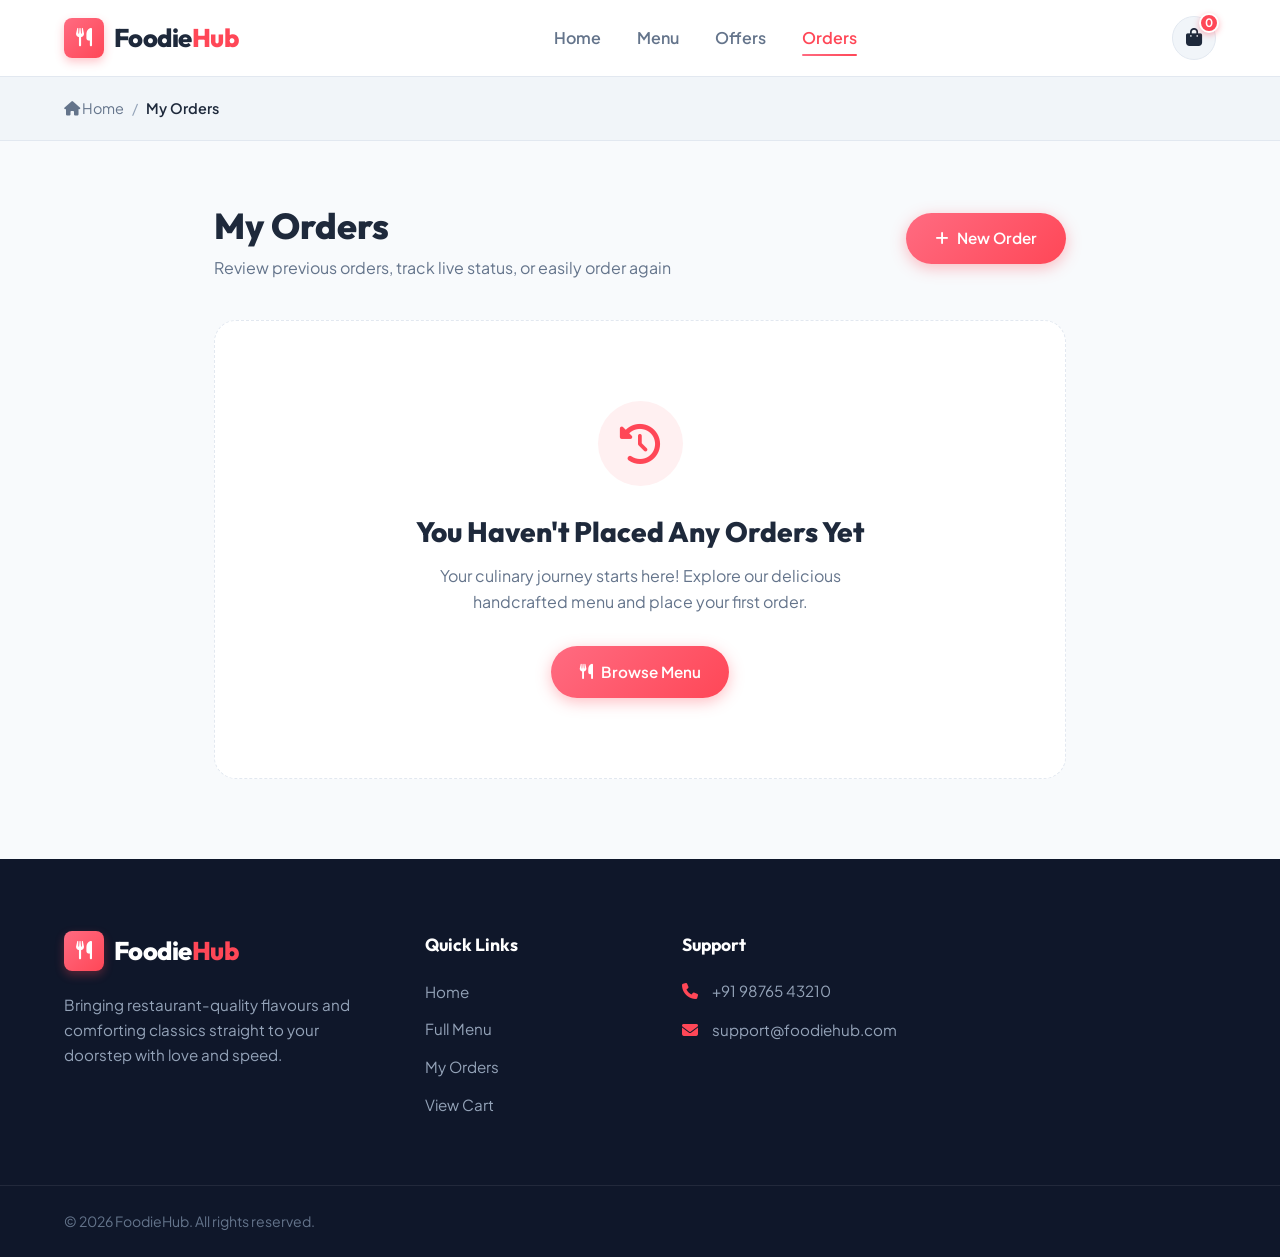
<file: orders.html>
<!DOCTYPE html>
<html lang="en">
<head>
  <meta charset="UTF-8">
  <meta name="viewport" content="width=device-width, initial-scale=1.0">
  <meta name="description" content="View your past food orders and real-time delivery status on FoodieHub.">
  <title>My Orders | FoodieHub</title>

  <!-- Google Fonts: Plus Jakarta Sans & Outfit -->
  <link rel="preconnect" href="https://fonts.googleapis.com">
  <link rel="preconnect" href="https://fonts.gstatic.com" crossorigin>
  <link href="https://fonts.googleapis.com/css2?family=Outfit:wght@500;600;700;800&family=Plus+Jakarta+Sans:wght@400;500;600;700&display=swap" rel="stylesheet">

  <!-- Font Awesome Icons -->
  <link rel="stylesheet" href="https://cdnjs.cloudflare.com/ajax/libs/font-awesome/6.5.1/css/all.min.css">

  <!-- Stylesheets -->
  <link rel="stylesheet" href="css/style.css">
  <link rel="stylesheet" href="css/navbar.css">
  <link rel="stylesheet" href="css/orders.css">
  <link rel="stylesheet" href="css/responsive.css">
</head>
<body>

  <!-- ==================== HEADER & NAVBAR ==================== -->
  <header class="header" id="header">
    <nav class="navbar container" aria-label="Main Navigation">
      <!-- Brand Logo -->
      <a href="index.html" class="logo" id="brand-logo">
        <span class="logo-icon"><i class="fa-solid fa-utensils"></i></span>
        <span class="logo-text">Foodie<span>Hub</span></span>
      </a>

      <!-- Desktop Navigation Links -->
      <ul class="nav-menu" id="nav-menu">
        <li class="nav-item">
          <a href="index.html" class="nav-link" id="nav-home">Home</a>
        </li>
        <li class="nav-item">
          <a href="menu.html" class="nav-link" id="nav-menu-link">Menu</a>
        </li>
        <li class="nav-item">
          <a href="index.html#offers" class="nav-link" id="nav-offers">Offers</a>
        </li>
        <li class="nav-item">
          <a href="orders.html" class="nav-link active" id="nav-orders">Orders</a>
        </li>
      </ul>

      <!-- Navbar Actions (Cart & Mobile Toggle) -->
      <div class="nav-actions">
        <a href="cart.html" class="cart-btn" id="nav-cart-btn" aria-label="View Shopping Cart">
          <i class="fa-solid fa-bag-shopping"></i>
          <span class="cart-badge" id="cart-count">0</span>
        </a>

        <!-- Mobile Hamburger Button -->
        <button class="nav-toggle" id="nav-toggle" aria-label="Toggle navigation menu" aria-expanded="false">
          <i class="fa-solid fa-bars"></i>
        </button>
      </div>
    </nav>
  </header>

  <!-- Mobile Drawer Backdrop Overlay -->
  <div class="nav-backdrop" id="nav-backdrop"></div>

  <!-- ==================== BREADCRUMB ==================== -->
  <div class="breadcrumb-section" style="padding: 1.25rem 0; background: var(--bg-surface-alt); border-bottom: 1px solid var(--border-color);">
    <div class="container">
      <nav class="breadcrumb-nav" aria-label="Breadcrumb" style="display: flex; align-items: center; gap: 0.5rem; font-size: 0.9rem; color: var(--text-muted);">
        <a href="index.html" style="color: var(--text-muted);"><i class="fa-solid fa-house"></i> Home</a>
        <span style="color: var(--text-light);">/</span>
        <span style="color: var(--text-main); font-weight: 600;">My Orders</span>
      </nav>
    </div>
  </div>

  <!-- ==================== MAIN CONTENT ==================== -->
  <main id="main-content">
    <section class="orders-section">
      <div class="container orders-container">

        <!-- Page Header -->
        <div class="orders-page-header">
          <div>
            <h1 class="orders-title">My Orders</h1>
            <p class="orders-subtitle">Review previous orders, track live status, or easily order again</p>
          </div>
          <a href="menu.html" class="btn btn-primary">
            <i class="fa-solid fa-plus"></i> New Order
          </a>
        </div>

        <!-- Orders List Container -->
        <div class="orders-list" id="orders-list-container">
          <!-- Injected dynamically by orders.js -->
        </div>

        <!-- Empty Orders State -->
        <div class="orders-empty-state" id="orders-empty-state" style="display: none;">
          <div class="orders-empty-icon">
            <i class="fa-solid fa-clock-rotate-left"></i>
          </div>
          <h2 class="orders-empty-title">You Haven't Placed Any Orders Yet</h2>
          <p class="orders-empty-desc">
            Your culinary journey starts here! Explore our delicious handcrafted menu and place your first order.
          </p>
          <a href="menu.html" class="btn btn-primary">
            <i class="fa-solid fa-utensils"></i> Browse Menu
          </a>
        </div>

      </div>
    </section>
  </main>

  <!-- ==================== TOAST NOTIFICATION CONTAINER ==================== -->
  <div class="toast-container" id="toast-container"></div>

  <!-- ==================== FOOTER ==================== -->
  <footer class="footer" id="footer">
    <div class="container footer-container">
      <div class="footer-col footer-brand">
        <a href="index.html" class="logo footer-logo">
          <span class="logo-icon"><i class="fa-solid fa-utensils"></i></span>
          <span class="logo-text">Foodie<span>Hub</span></span>
        </a>
        <p class="footer-tagline">
          Bringing restaurant-quality flavours and comforting classics straight to your doorstep with love and speed.
        </p>
      </div>

      <div class="footer-col">
        <h4 class="footer-heading">Quick Links</h4>
        <ul class="footer-links">
          <li><a href="index.html">Home</a></li>
          <li><a href="menu.html">Full Menu</a></li>
          <li><a href="orders.html">My Orders</a></li>
          <li><a href="cart.html">View Cart</a></li>
        </ul>
      </div>

      <div class="footer-col">
        <h4 class="footer-heading">Support</h4>
        <ul class="footer-contact">
          <li><i class="fa-solid fa-phone"></i> +91 98765 43210</li>
          <li><i class="fa-solid fa-envelope"></i> support@foodiehub.com</li>
        </ul>
      </div>
    </div>

    <div class="footer-bottom">
      <div class="container footer-bottom-container">
        <p class="copyright">&copy; 2026 FoodieHub. All rights reserved.</p>
      </div>
    </div>
  </footer>

  <!-- Scripts -->
  <script src="js/data.js"></script>
  <script src="js/app.js"></script>
  <script src="js/orders.js"></script>
</body>
</html>
</file>
<file: css/style.css>
/* ==========================================================================
   FoodieHub - Base Stylesheet (style.css)
   ========================================================================== */

/* --------------------------------------------------------------------------
   1. CSS Custom Properties (Theme Design Tokens)
   -------------------------------------------------------------------------- */
:root {
  /* Brand Colors */
  --primary: #ff4757;             /* Vibrant Foodie Coral-Red */
  --primary-hover: #ee3847;       /* Slightly deeper red for hover */
  --primary-light: #fff0f1;       /* Soft tint for backgrounds/badges */
  --primary-gradient: linear-gradient(135deg, #ff6b81 0%, #ff4757 100%);
  --secondary: #2ed573;           /* Fresh Green (Veg / Success) */
  --secondary-light: #eaffe9;
  --accent-gold: #ffa502;         /* Star ratings / highlight gold */
  --accent-orange: #ff7f50;

  /* Neutrals & Typography Colors */
  --bg-body: #f8fafc;             /* Premium subtle warm-grey body */
  --bg-surface: #ffffff;          /* Pure white card backgrounds */
  --bg-surface-alt: #f1f5f9;      /* Subtle contrast background */
  --text-main: #1e293b;           /* Deep slate for high-contrast reading */
  --text-muted: #64748b;          /* Secondary muted helper text */
  --text-light: #94a3b8;          /* Low-priority captions */
  --border-color: #e2e8f0;        /* Card & divider border */
  --border-focus: #ff4757;

  /* Dark Neutrals (Footer & Dark Accents) */
  --dark-bg: #0f172a;             /* Deep slate-navy for footer */
  --dark-surface: #1e293b;
  --dark-text: #f8fafc;

  /* Typography */
  --font-body: 'Plus Jakarta Sans', -apple-system, BlinkMacSystemFont, 'Segoe UI', Roboto, sans-serif;
  --font-heading: 'Outfit', -apple-system, BlinkMacSystemFont, 'Segoe UI', sans-serif;

  /* Elevation & Shadows */
  --shadow-sm: 0 1px 3px rgba(0, 0, 0, 0.05), 0 1px 2px rgba(0, 0, 0, 0.03);
  --shadow-md: 0 4px 6px -1px rgba(0, 0, 0, 0.07), 0 2px 4px -2px rgba(0, 0, 0, 0.05);
  --shadow-lg: 0 12px 24px -4px rgba(255, 71, 87, 0.15), 0 6px 12px -3px rgba(0, 0, 0, 0.05);
  --shadow-card: 0 10px 25px -5px rgba(15, 23, 42, 0.06), 0 8px 10px -6px rgba(15, 23, 42, 0.04);
  --shadow-card-hover: 0 20px 30px -10px rgba(255, 71, 87, 0.18), 0 10px 15px -5px rgba(0, 0, 0, 0.06);

  /* Radii */
  --radius-sm: 8px;
  --radius-md: 14px;
  --radius-lg: 22px;
  --radius-full: 9999px;

  /* Transitions */
  --transition-fast: 0.15s ease;
  --transition-normal: 0.3s cubic-bezier(0.4, 0, 0.2, 1);
  --transition-bounce: 0.4s cubic-bezier(0.34, 1.56, 0.64, 1);
}

/* --------------------------------------------------------------------------
   2. Modern Reset & Base Styles
   -------------------------------------------------------------------------- */
*, *::before, *::after {
  box-sizing: border-box;
  margin: 0;
  padding: 0;
}

html {
  font-size: 16px;
  scroll-behavior: smooth;
}

body {
  font-family: var(--font-body);
  background-color: var(--bg-body);
  color: var(--text-main);
  line-height: 1.6;
  -webkit-font-smoothing: antialiased;
  -moz-osx-font-smoothing: grayscale;
  min-height: 100vh;
  display: flex;
  flex-direction: column;
}

main {
  flex: 1;
}

img {
  max-width: 100%;
  height: auto;
  display: block;
}

a {
  color: inherit;
  text-decoration: none;
  transition: color var(--transition-fast);
}

ul {
  list-style: none;
}

button, input, select, textarea {
  font: inherit;
  border: none;
  outline: none;
}

button {
  cursor: pointer;
  background: none;
}

/* --------------------------------------------------------------------------
   3. Layout Utilities
   -------------------------------------------------------------------------- */
.container {
  width: 100%;
  max-width: 1200px;
  margin-left: auto;
  margin-right: auto;
  padding-left: 1.5rem;
  padding-right: 1.5rem;
}

.section {
  padding: 5rem 0;
}

.section-header {
  text-align: center;
  max-width: 600px;
  margin: 0 auto 3.5rem auto;
}

.section-tag {
  display: inline-block;
  background-color: var(--primary-light);
  color: var(--primary);
  font-size: 0.85rem;
  font-weight: 700;
  text-transform: uppercase;
  letter-spacing: 1px;
  padding: 0.35rem 1rem;
  border-radius: var(--radius-full);
  margin-bottom: 0.75rem;
}

.section-title {
  font-family: var(--font-heading);
  font-size: 2.25rem;
  font-weight: 700;
  color: var(--text-main);
  line-height: 1.25;
  margin-bottom: 0.5rem;
}

.section-subtitle {
  color: var(--text-muted);
  font-size: 1rem;
}

.gradient-text {
  background: var(--primary-gradient);
  -webkit-background-clip: text;
  -webkit-text-fill-color: transparent;
}

/* --------------------------------------------------------------------------
   4. Buttons & Interactive Elements
   -------------------------------------------------------------------------- */
.btn {
  display: inline-flex;
  align-items: center;
  justify-content: center;
  gap: 0.5rem;
  padding: 0.85rem 1.8rem;
  font-family: var(--font-body);
  font-size: 0.95rem;
  font-weight: 600;
  border-radius: var(--radius-full);
  transition: all var(--transition-normal);
  white-space: nowrap;
}

.btn-primary {
  background: var(--primary-gradient);
  color: #ffffff;
  box-shadow: 0 4px 15px rgba(255, 71, 87, 0.35);
}

.btn-primary:hover {
  transform: translateY(-2px);
  box-shadow: 0 6px 20px rgba(255, 71, 87, 0.45);
}

.btn-primary:active {
  transform: translateY(0);
}

.btn-secondary {
  background-color: var(--bg-surface);
  color: var(--text-main);
  border: 1px solid var(--border-color);
}

.btn-secondary:hover {
  background-color: var(--bg-surface-alt);
  color: var(--primary);
  border-color: var(--primary);
}

/* --------------------------------------------------------------------------
   5. Hero Section
   -------------------------------------------------------------------------- */
.hero-section {
  padding: 4rem 0 5rem 0;
  background: linear-gradient(180deg, #fff5f5 0%, #f8fafc 100%);
  position: relative;
  overflow: hidden;
}

.hero-container {
  display: grid;
  grid-template-columns: 1.15fr 0.85fr;
  align-items: center;
  gap: 3.5rem;
}

.hero-badge {
  display: inline-flex;
  align-items: center;
  gap: 0.5rem;
  background: #ffffff;
  border: 1px solid rgba(255, 71, 87, 0.2);
  color: var(--primary);
  font-size: 0.85rem;
  font-weight: 700;
  padding: 0.45rem 1.1rem;
  border-radius: var(--radius-full);
  margin-bottom: 1.5rem;
  box-shadow: var(--shadow-sm);
}

.badge-dot {
  width: 8px;
  height: 8px;
  background-color: var(--secondary);
  border-radius: 50%;
  display: inline-block;
  animation: pulse-dot 2s infinite;
}

@keyframes pulse-dot {
  0% { transform: scale(0.9); opacity: 0.7; }
  50% { transform: scale(1.3); opacity: 1; }
  100% { transform: scale(0.9); opacity: 0.7; }
}

.hero-title {
  font-family: var(--font-heading);
  font-size: 3.5rem;
  font-weight: 800;
  line-height: 1.15;
  color: var(--text-main);
  margin-bottom: 1.25rem;
  letter-spacing: -0.5px;
}

.hero-subtitle {
  font-size: 1.15rem;
  color: var(--text-muted);
  line-height: 1.7;
  margin-bottom: 2.25rem;
  max-width: 520px;
}

/* Hero Search Bar */
.hero-search-form {
  display: flex;
  align-items: center;
  background: #ffffff;
  padding: 0.5rem 0.6rem 0.5rem 1.25rem;
  border-radius: var(--radius-full);
  box-shadow: 0 15px 35px -5px rgba(15, 23, 42, 0.08), 0 0 0 1px rgba(226, 232, 240, 0.8);
  max-width: 540px;
  margin-bottom: 2.5rem;
  transition: box-shadow var(--transition-normal);
}

.hero-search-form:focus-within {
  box-shadow: 0 20px 40px -5px rgba(255, 71, 87, 0.2), 0 0 0 2px var(--primary);
}

.search-input-wrapper {
  display: flex;
  align-items: center;
  flex: 1;
  gap: 0.85rem;
}

.search-icon {
  color: var(--text-light);
  font-size: 1.1rem;
}

.search-input {
  width: 100%;
  color: var(--text-main);
  background: transparent;
  font-size: 1rem;
}

.search-input::placeholder {
  color: var(--text-light);
}

.search-btn {
  padding: 0.85rem 1.75rem;
  font-size: 0.95rem;
}

/* Search input shake on empty submit */
@keyframes inputShake {
  0%, 100% { transform: translateX(0); }
  20%, 60% { transform: translateX(-6px); }
  40%, 80% { transform: translateX(6px); }
}

.input-error {
  animation: inputShake 0.4s ease-in-out;
  border-bottom: 2px solid var(--primary) !important;
}

/* Hero Actions & Quick Trending Searches */
.hero-trending-searches {
  display: flex;
  align-items: center;
  flex-wrap: wrap;
  gap: 0.5rem;
  margin-top: -1.5rem;
  margin-bottom: 2.25rem;
  font-size: 0.85rem;
}

.trending-label {
  color: var(--text-light);
  font-weight: 600;
}

.trending-tag {
  background-color: #ffffff;
  color: var(--text-muted);
  border: 1px solid var(--border-color);
  padding: 0.25rem 0.75rem;
  border-radius: var(--radius-full);
  font-size: 0.8rem;
  font-weight: 500;
  transition: all var(--transition-fast);
  cursor: pointer;
  text-decoration: none;
}

.trending-tag:hover {
  background-color: var(--primary-light);
  color: var(--primary);
  border-color: rgba(255, 71, 87, 0.3);
  transform: translateY(-1px);
}

/* Hero Stats Counter */
.hero-stats {
  display: flex;
  align-items: center;
  gap: 1.75rem;
  padding-top: 0.5rem;
}

.stat-item {
  display: flex;
  flex-direction: column;
}

.stat-number {
  font-family: var(--font-heading);
  font-size: 1.5rem;
  font-weight: 800;
  color: var(--text-main);
}

.stat-label {
  font-size: 0.85rem;
  color: var(--text-muted);
}

.stat-divider {
  width: 1px;
  height: 35px;
  background-color: var(--border-color);
}

/* Hero Visual / Right Column */
.hero-visual {
  position: relative;
  display: flex;
  justify-content: center;
}

.hero-image-wrapper {
  position: relative;
  width: 100%;
  max-width: 440px;
}

.hero-banner-card {
  position: relative;
  border-radius: var(--radius-lg);
  overflow: hidden;
  box-shadow: 0 25px 50px -12px rgba(15, 23, 42, 0.25);
  background: #ffffff;
  border: 6px solid #ffffff;
}

.hero-img {
  width: 100%;
  height: 420px;
  object-fit: cover;
  transition: transform 0.6s ease;
}

.hero-banner-card:hover .hero-img {
  transform: scale(1.04);
}

/* Floating Glass Badges */
.floating-badge {
  position: absolute;
  display: flex;
  align-items: center;
  gap: 0.75rem;
  background: rgba(255, 255, 255, 0.92);
  backdrop-filter: blur(12px);
  -webkit-backdrop-filter: blur(12px);
  padding: 0.75rem 1.25rem;
  border-radius: var(--radius-md);
  box-shadow: 0 15px 30px rgba(0, 0, 0, 0.12);
  border: 1px solid rgba(255, 255, 255, 0.8);
  z-index: 2;
  animation: float 4s ease-in-out infinite;
}

.floating-badge strong {
  display: block;
  font-size: 0.9rem;
  color: var(--text-main);
  line-height: 1.2;
}

.floating-badge small {
  font-size: 0.75rem;
  color: var(--text-muted);
}

.badge-icon {
  font-size: 1.5rem;
}

.badge-top {
  top: -20px;
  left: -25px;
}

.badge-bottom {
  bottom: -20px;
  right: -20px;
  animation-delay: 2s;
}

@keyframes float {
  0%, 100% { transform: translateY(0); }
  50% { transform: translateY(-8px); }
}

/* --------------------------------------------------------------------------
   6. Categories Section
   -------------------------------------------------------------------------- */
.categories-section {
  background-color: var(--bg-surface);
}

.categories-grid {
  display: grid;
  grid-template-columns: repeat(auto-fill, minmax(130px, 1fr));
  gap: 1.25rem;
}

.category-card {
  display: flex;
  flex-direction: column;
  align-items: center;
  text-align: center;
  padding: 1.75rem 1rem 1.25rem 1rem;
  background-color: var(--bg-body);
  border: 1px solid var(--border-color);
  border-radius: var(--radius-md);
  transition: all var(--transition-normal);
  text-decoration: none;
}

.category-icon-box {
  width: 60px;
  height: 60px;
  border-radius: 50%;
  background-color: #ffffff;
  display: flex;
  align-items: center;
  justify-content: center;
  font-size: 1.5rem;
  color: var(--primary);
  margin-bottom: 1rem;
  box-shadow: var(--shadow-sm);
  transition: all var(--transition-normal);
}

.category-name {
  font-family: var(--font-heading);
  font-size: 1.05rem;
  font-weight: 700;
  color: var(--text-main);
  margin-bottom: 0.25rem;
}

.category-count {
  font-size: 0.75rem;
  color: var(--text-muted);
  font-weight: 500;
}

.category-card:hover {
  transform: translateY(-6px);
  background-color: #ffffff;
  border-color: rgba(255, 71, 87, 0.4);
  box-shadow: var(--shadow-card-hover);
}

.category-card:hover .category-icon-box {
  background: var(--primary-gradient);
  color: #ffffff;
  transform: scale(1.1);
  box-shadow: 0 8px 18px rgba(255, 71, 87, 0.35);
}

/* --------------------------------------------------------------------------
   6B. Features / Why Choose Us Section
   -------------------------------------------------------------------------- */
.features-section {
  background-color: var(--bg-body);
  border-top: 1px solid var(--border-color);
  border-bottom: 1px solid var(--border-color);
}

.features-grid {
  display: grid;
  grid-template-columns: repeat(4, 1fr);
  gap: 1.75rem;
}

.feature-card {
  background-color: var(--bg-surface);
  padding: 2.25rem 1.5rem;
  border-radius: var(--radius-md);
  border: 1px solid var(--border-color);
  text-align: center;
  transition: all var(--transition-normal);
  display: flex;
  flex-direction: column;
  align-items: center;
}

.feature-card:hover {
  transform: translateY(-5px);
  border-color: rgba(255, 71, 87, 0.3);
  box-shadow: var(--shadow-card-hover);
}

.feature-icon-box {
  width: 65px;
  height: 65px;
  border-radius: var(--radius-md);
  background-color: var(--primary-light);
  color: var(--primary);
  display: flex;
  align-items: center;
  justify-content: center;
  font-size: 1.75rem;
  margin-bottom: 1.25rem;
  transition: all var(--transition-normal);
}

.feature-card:hover .feature-icon-box {
  background: var(--primary-gradient);
  color: #ffffff;
  transform: rotate(6deg) scale(1.08);
}

.feature-title {
  font-family: var(--font-heading);
  font-size: 1.15rem;
  font-weight: 700;
  color: var(--text-main);
  margin-bottom: 0.5rem;
}

.feature-desc {
  font-size: 0.9rem;
  color: var(--text-muted);
  line-height: 1.55;
}

/* --------------------------------------------------------------------------
   7. Special Offers Section
   -------------------------------------------------------------------------- */
.offers-section {
  padding-top: 1rem;
}

.offer-card {
  display: grid;
  grid-template-columns: 1.2fr 0.8fr;
  align-items: center;
  background: linear-gradient(135deg, #1e293b 0%, #0f172a 100%);
  color: #ffffff;
  border-radius: var(--radius-lg);
  overflow: hidden;
  box-shadow: 0 20px 40px -10px rgba(15, 23, 42, 0.3);
}

.offer-content {
  padding: 3.5rem;
}

.offer-badge {
  display: inline-block;
  background: rgba(255, 71, 87, 0.2);
  color: #ff6b81;
  border: 1px solid rgba(255, 71, 87, 0.4);
  font-size: 0.8rem;
  font-weight: 700;
  text-transform: uppercase;
  letter-spacing: 1px;
  padding: 0.35rem 0.9rem;
  border-radius: var(--radius-full);
  margin-bottom: 1rem;
}

.offer-title {
  font-family: var(--font-heading);
  font-size: 2.25rem;
  font-weight: 800;
  line-height: 1.25;
  margin-bottom: 1rem;
}

.offer-description {
  color: #94a3b8;
  font-size: 1.05rem;
  margin-bottom: 2rem;
  line-height: 1.6;
}

.promo-code {
  color: var(--accent-gold);
  background: rgba(255, 165, 2, 0.15);
  padding: 0.15rem 0.5rem;
  border-radius: var(--radius-sm);
  border: 1px dashed var(--accent-gold);
}

.offer-visual {
  height: 100%;
}

.offer-img {
  width: 100%;
  height: 100%;
  min-height: 320px;
  object-fit: cover;
}

/* --------------------------------------------------------------------------
   8. Footer
   -------------------------------------------------------------------------- */
.footer {
  background-color: var(--dark-bg);
  color: #94a3b8;
  margin-top: auto;
  padding-top: 4.5rem;
}

.footer-container {
  display: grid;
  grid-template-columns: 1.5fr 1fr 1fr 1.3fr;
  gap: 3rem;
  padding-bottom: 3.5rem;
}

.footer-brand .footer-logo {
  color: #ffffff;
  margin-bottom: 1.25rem;
  display: inline-flex;
}

.footer-tagline {
  font-size: 0.95rem;
  line-height: 1.65;
  color: #94a3b8;
  margin-bottom: 1.5rem;
}

.social-links {
  display: flex;
  gap: 0.75rem;
}

.social-link {
  width: 38px;
  height: 38px;
  border-radius: 50%;
  background-color: var(--dark-surface);
  color: #cbd5e1;
  display: flex;
  align-items: center;
  justify-content: center;
  transition: all var(--transition-fast);
  border: 1px solid rgba(255, 255, 255, 0.05);
}

.social-link:hover {
  background-color: var(--primary);
  color: #ffffff;
  transform: translateY(-3px);
}

.footer-heading {
  font-family: var(--font-heading);
  color: #ffffff;
  font-size: 1.1rem;
  font-weight: 700;
  margin-bottom: 1.25rem;
}

.footer-links li {
  margin-bottom: 0.75rem;
}

.footer-links a {
  color: #94a3b8;
  font-size: 0.95rem;
  transition: color var(--transition-fast), padding-left var(--transition-fast);
  display: inline-block;
}

.footer-links a:hover {
  color: var(--primary);
  padding-left: 4px;
}

.footer-contact li {
  display: flex;
  align-items: flex-start;
  gap: 0.85rem;
  margin-bottom: 0.9rem;
  font-size: 0.95rem;
  color: #94a3b8;
}

.footer-contact i {
  color: var(--primary);
  margin-top: 0.25rem;
  font-size: 1rem;
}

.footer-bottom {
  border-top: 1px solid rgba(255, 255, 255, 0.08);
  padding: 1.5rem 0;
}

.footer-bottom-container {
  display: flex;
  align-items: center;
  justify-content: space-between;
  gap: 1.5rem;
  font-size: 0.88rem;
  color: #64748b;
}

.footer-legal {
  display: flex;
  gap: 1.5rem;
}

.footer-legal a {
  color: #64748b;
}

.footer-legal a:hover {
  color: var(--primary);
}
</file>
<file: css/navbar.css>
/* ==========================================================================
   FoodieHub - Header & Navigation Stylesheet (navbar.css)
   ========================================================================== */

.header {
  position: sticky;
  top: 0;
  left: 0;
  width: 100%;
  background-color: rgba(255, 255, 255, 0.95);
  backdrop-filter: blur(12px);
  -webkit-backdrop-filter: blur(12px);
  border-bottom: 1px solid var(--border-color);
  z-index: 1000;
  transition: all var(--transition-normal);
}

.header.scrolled {
  box-shadow: 0 4px 20px rgba(0, 0, 0, 0.06);
}

.navbar {
  display: flex;
  align-items: center;
  justify-content: space-between;
  height: 76px;
}

/* Brand Logo */
.logo {
  display: flex;
  align-items: center;
  gap: 0.6rem;
  font-family: var(--font-heading);
  font-size: 1.6rem;
  font-weight: 800;
  color: var(--text-main);
  letter-spacing: -0.5px;
}

.logo-icon {
  width: 40px;
  height: 40px;
  background: var(--primary-gradient);
  color: #ffffff;
  border-radius: var(--radius-sm);
  display: flex;
  align-items: center;
  justify-content: center;
  font-size: 1.15rem;
  box-shadow: 0 4px 10px rgba(255, 71, 87, 0.3);
}

.logo-text span {
  color: var(--primary);
}

/* Navigation Menu */
.nav-menu {
  display: flex;
  align-items: center;
  gap: 2.25rem;
}

.nav-link {
  font-size: 1rem;
  font-weight: 600;
  color: var(--text-muted);
  position: relative;
  padding: 0.5rem 0;
  transition: color var(--transition-fast);
}

.nav-link:hover,
.nav-link.active {
  color: var(--primary);
}

/* Animated active link indicator */
.nav-link::after {
  content: '';
  position: absolute;
  bottom: 0;
  left: 0;
  width: 0%;
  height: 2.5px;
  background: var(--primary-gradient);
  border-radius: var(--radius-full);
  transition: width var(--transition-normal);
}

.nav-link:hover::after,
.nav-link.active::after {
  width: 100%;
}

/* Navbar Actions */
.nav-actions {
  display: flex;
  align-items: center;
  gap: 1.25rem;
}

/* Cart Button */
.cart-btn {
  position: relative;
  width: 44px;
  height: 44px;
  border-radius: 50%;
  background-color: var(--bg-surface-alt);
  display: flex;
  align-items: center;
  justify-content: center;
  font-size: 1.15rem;
  color: var(--text-main);
  transition: all var(--transition-normal);
  border: 1px solid var(--border-color);
}

.cart-btn:hover {
  background-color: var(--primary-light);
  color: var(--primary);
  border-color: rgba(255, 71, 87, 0.3);
  transform: translateY(-2px);
}

.cart-badge {
  position: absolute;
  top: -4px;
  right: -4px;
  background: var(--primary);
  color: #ffffff;
  font-size: 0.72rem;
  font-weight: 700;
  min-width: 20px;
  height: 20px;
  padding: 0 4px;
  border-radius: var(--radius-full);
  display: flex;
  align-items: center;
  justify-content: center;
  box-shadow: 0 2px 6px rgba(255, 71, 87, 0.4);
  border: 2px solid #ffffff;
}

/* Mobile Toggle Hamburger */
.nav-toggle {
  display: none;
  font-size: 1.4rem;
  color: var(--text-main);
  width: 42px;
  height: 42px;
  border-radius: var(--radius-sm);
  align-items: center;
  justify-content: center;
  transition: background-color var(--transition-fast);
}

.nav-toggle:hover {
  background-color: var(--bg-surface-alt);
}

/* Cart Badge Pop Animation when count updates */
@keyframes badgePop {
  0% { transform: scale(1); }
  50% { transform: scale(1.35); }
  100% { transform: scale(1); }
}

.cart-badge.badge-pop {
  animation: badgePop 0.3s ease-out;
}

/* Backdrop Overlay for Mobile Drawer */
.nav-backdrop {
  position: fixed;
  top: 0;
  left: 0;
  width: 100vw;
  height: 100vh;
  background-color: rgba(15, 23, 42, 0.45);
  backdrop-filter: blur(4px);
  -webkit-backdrop-filter: blur(4px);
  z-index: 999;
  opacity: 0;
  pointer-events: none;
  transition: opacity var(--transition-normal);
}

.nav-backdrop.active {
  opacity: 1;
  pointer-events: all;
}
</file>
<file: css/cart.css>
/* ==========================================================================
   FoodieHub - Shopping Cart Styles (cart.css)
   ========================================================================== */

/* --------------------------------------------------------------------------
   1. Cart Page Layout
   -------------------------------------------------------------------------- */
.cart-section {
  padding: 3.5rem 0 5rem 0;
}

.cart-layout {
  display: grid;
  grid-template-columns: 1.4fr 0.85fr;
  gap: 2.5rem;
  align-items: start;
}

/* --------------------------------------------------------------------------
   2. Cart Items Column (Left)
   -------------------------------------------------------------------------- */
.cart-items-card {
  background-color: var(--bg-surface);
  border: 1px solid var(--border-color);
  border-radius: var(--radius-lg);
  padding: 2rem;
  box-shadow: var(--shadow-sm);
}

.cart-header-strip {
  display: flex;
  align-items: center;
  justify-content: space-between;
  padding-bottom: 1.5rem;
  border-bottom: 1px solid var(--border-color);
  margin-bottom: 1.5rem;
}

.cart-header-title {
  font-family: var(--font-heading);
  font-size: 1.5rem;
  font-weight: 700;
  color: var(--text-main);
  display: flex;
  align-items: center;
  gap: 0.5rem;
}

.cart-header-title span {
  font-size: 0.95rem;
  font-weight: 600;
  color: var(--text-muted);
}

.btn-clear-cart {
  color: var(--text-muted);
  font-size: 0.88rem;
  font-weight: 600;
  display: inline-flex;
  align-items: center;
  gap: 0.4rem;
  padding: 0.4rem 0.8rem;
  border-radius: var(--radius-sm);
  transition: all var(--transition-fast);
}

.btn-clear-cart:hover {
  color: var(--primary);
  background-color: var(--primary-light);
}

/* Cart Item Row */
.cart-items-list {
  display: flex;
  flex-direction: column;
  gap: 1.25rem;
}

.cart-item {
  display: grid;
  grid-template-columns: 90px 1.4fr auto auto auto;
  align-items: center;
  gap: 1.25rem;
  padding: 1.25rem;
  background-color: var(--bg-body);
  border: 1px solid var(--border-color);
  border-radius: var(--radius-md);
  transition: all var(--transition-fast);
}

.cart-item:hover {
  border-color: rgba(255, 71, 87, 0.3);
  box-shadow: var(--shadow-sm);
}

/* Item Image */
.cart-item-media {
  width: 90px;
  height: 80px;
  border-radius: var(--radius-sm);
  overflow: hidden;
  position: relative;
  background-color: #f1f5f9;
}

.cart-item-img {
  width: 100%;
  height: 100%;
  object-fit: cover;
}

/* Item Info */
.cart-item-info {
  display: flex;
  flex-direction: column;
  gap: 0.25rem;
}

.cart-item-title {
  font-family: var(--font-heading);
  font-size: 1.05rem;
  font-weight: 700;
  color: var(--text-main);
}

.cart-item-meta {
  display: flex;
  align-items: center;
  gap: 0.5rem;
  font-size: 0.8rem;
  color: var(--text-muted);
}

.cart-item-unit-price {
  font-size: 0.88rem;
  font-weight: 600;
  color: var(--text-muted);
}

/* Quantity Control in Cart */
.cart-qty-control {
  display: flex;
  align-items: center;
  background-color: #ffffff;
  border: 1px solid var(--border-color);
  border-radius: var(--radius-full);
  padding: 0.25rem;
}

.cart-qty-btn {
  width: 28px;
  height: 28px;
  border-radius: 50%;
  background-color: var(--bg-surface-alt);
  color: var(--text-main);
  display: flex;
  align-items: center;
  justify-content: center;
  font-size: 0.8rem;
  font-weight: 700;
  transition: all var(--transition-fast);
}

.cart-qty-btn:hover {
  background-color: var(--primary);
  color: #ffffff;
}

.cart-qty-val {
  min-width: 32px;
  text-align: center;
  font-size: 0.95rem;
  font-weight: 700;
  color: var(--text-main);
}

/* Total Price for this item */
.cart-item-total {
  font-family: var(--font-heading);
  font-size: 1.15rem;
  font-weight: 800;
  color: var(--text-main);
  min-width: 75px;
  text-align: right;
}

/* Remove button */
.btn-remove-item {
  color: var(--text-light);
  width: 34px;
  height: 34px;
  border-radius: 50%;
  display: flex;
  align-items: center;
  justify-content: center;
  font-size: 0.95rem;
  transition: all var(--transition-fast);
}

.btn-remove-item:hover {
  color: var(--primary);
  background-color: var(--primary-light);
}

/* --------------------------------------------------------------------------
   3. Order Summary Card (Right)
   -------------------------------------------------------------------------- */
.cart-summary-card {
  position: sticky;
  top: 96px;
  background-color: var(--bg-surface);
  border: 1px solid var(--border-color);
  border-radius: var(--radius-lg);
  padding: 2.25rem 2rem;
  box-shadow: var(--shadow-sm);
}

.summary-title {
  font-family: var(--font-heading);
  font-size: 1.35rem;
  font-weight: 800;
  color: var(--text-main);
  margin-bottom: 1.5rem;
  padding-bottom: 1rem;
  border-bottom: 1px solid var(--border-color);
}

/* Promo Code Box */
.promo-box {
  margin-bottom: 1.75rem;
}

.promo-form {
  display: flex;
  gap: 0.5rem;
}

.promo-input {
  flex: 1;
  padding: 0.75rem 1rem;
  background-color: var(--bg-body);
  border: 1px solid var(--border-color);
  border-radius: var(--radius-sm);
  font-size: 0.9rem;
  text-transform: uppercase;
}

.promo-input:focus {
  border-color: var(--primary);
}

.btn-apply-promo {
  padding: 0.75rem 1.25rem;
  font-size: 0.88rem;
  border-radius: var(--radius-sm);
}

.promo-message {
  font-size: 0.82rem;
  margin-top: 0.5rem;
  font-weight: 600;
  display: none;
}

.promo-message.success {
  display: block;
  color: var(--secondary);
}

.promo-message.error {
  display: block;
  color: var(--primary);
}

.promo-hint {
  font-size: 0.78rem;
  color: var(--text-light);
  margin-top: 0.35rem;
}

.promo-hint strong {
  color: var(--accent-gold);
}

/* Price Breakdown Rows */
.summary-rows {
  display: flex;
  flex-direction: column;
  gap: 1rem;
  margin-bottom: 1.5rem;
}

.summary-row {
  display: flex;
  align-items: center;
  justify-content: space-between;
  font-size: 0.95rem;
  color: var(--text-muted);
}

.summary-row.discount-row {
  color: var(--secondary);
  font-weight: 600;
}

.summary-row span:last-child {
  font-weight: 600;
  color: var(--text-main);
}

.summary-row.discount-row span:last-child {
  color: var(--secondary);
}

.summary-divider {
  height: 1px;
  background-color: var(--border-color);
  margin: 0.5rem 0;
}

.summary-row.total-row {
  font-size: 1.25rem;
  font-weight: 800;
  color: var(--text-main);
}

.summary-row.total-row span:last-child {
  font-size: 1.4rem;
  color: var(--primary);
}

/* Actions in summary */
.btn-checkout {
  width: 100%;
  padding: 1rem;
  font-size: 1.05rem;
  margin-bottom: 1rem;
  box-shadow: 0 4px 15px rgba(255, 71, 87, 0.35);
}

.btn-continue-shopping {
  display: block;
  text-align: center;
  font-size: 0.9rem;
  font-weight: 600;
  color: var(--text-muted);
  transition: color var(--transition-fast);
}

.btn-continue-shopping:hover {
  color: var(--primary);
}

/* Trust Strip */
.cart-trust-strip {
  display: flex;
  align-items: center;
  justify-content: center;
  gap: 1.25rem;
  margin-top: 1.75rem;
  padding-top: 1.25rem;
  border-top: 1px dashed var(--border-color);
  font-size: 0.78rem;
  color: var(--text-light);
}

.cart-trust-strip span {
  display: flex;
  align-items: center;
  gap: 0.35rem;
}

.cart-trust-strip i {
  color: var(--secondary);
}

/* --------------------------------------------------------------------------
   4. Empty Cart State
   -------------------------------------------------------------------------- */
.cart-empty-state {
  text-align: center;
  padding: 5rem 1.5rem;
  background-color: var(--bg-surface);
  border: 1px dashed var(--border-color);
  border-radius: var(--radius-lg);
  max-width: 600px;
  margin: 1rem auto;
}

.cart-empty-icon {
  width: 90px;
  height: 90px;
  border-radius: 50%;
  background-color: var(--primary-light);
  color: var(--primary);
  display: flex;
  align-items: center;
  justify-content: center;
  font-size: 2.75rem;
  margin: 0 auto 1.5rem auto;
}

.cart-empty-title {
  font-family: var(--font-heading);
  font-size: 1.75rem;
  font-weight: 800;
  color: var(--text-main);
  margin-bottom: 0.5rem;
}

.cart-empty-desc {
  font-size: 1rem;
  color: var(--text-muted);
  max-width: 420px;
  margin: 0 auto 2rem auto;
  line-height: 1.6;
}

/* --------------------------------------------------------------------------
   5. Responsive Cart Styling
   -------------------------------------------------------------------------- */
@media screen and (max-width: 992px) {
  .cart-layout {
    grid-template-columns: 1fr;
    gap: 2rem;
  }

  .cart-summary-card {
    position: static;
  }
}

@media screen and (max-width: 640px) {
  .cart-item {
    grid-template-columns: 75px 1fr;
    grid-template-areas: 
      "media info"
      "qty total"
      "remove remove";
    gap: 1rem;
    position: relative;
  }

  .cart-item-media {
    grid-area: media;
    width: 75px;
    height: 75px;
  }

  .cart-item-info {
    grid-area: info;
  }

  .cart-qty-control {
    grid-area: qty;
    justify-self: start;
  }

  .cart-item-total {
    grid-area: total;
    justify-self: end;
  }

  .btn-remove-item {
    position: absolute;
    top: 10px;
    right: 10px;
  }
}
</file>
<file: css/responsive.css>
/* ==========================================================================
   FoodieHub - Responsive Stylesheet (responsive.css)
   ========================================================================== */

/* --------------------------------------------------------------------------
   Medium Screens / Tablets (max-width: 992px)
   -------------------------------------------------------------------------- */
@media screen and (max-width: 992px) {
  .hero-container {
    grid-template-columns: 1fr;
    text-align: center;
    gap: 3rem;
  }

  .hero-subtitle {
    margin-left: auto;
    margin-right: auto;
  }

  .hero-search-form {
    margin-left: auto;
    margin-right: auto;
  }

  .hero-stats {
    justify-content: center;
  }

  .hero-visual {
    order: -1; /* Display hero graphic right above or nicely centered */
  }

  .offer-card {
    grid-template-columns: 1fr;
    text-align: center;
  }

  .offer-content {
    padding: 2.5rem;
  }

  .offer-visual {
    display: none; /* Hide visual on tablet to keep banner clean */
  }

  .footer-container {
    grid-template-columns: repeat(2, 1fr);
    gap: 2.5rem;
  }

  .features-grid {
    grid-template-columns: repeat(2, 1fr);
    gap: 1.5rem;
  }

  .hero-trending-searches {
    justify-content: center;
  }
}

/* --------------------------------------------------------------------------
   Mobile Devices (max-width: 768px)
   -------------------------------------------------------------------------- */
@media screen and (max-width: 768px) {
  .navbar {
    height: 68px;
  }

  .nav-toggle {
    display: flex;
  }

  /* Mobile Navigation Drawer */
  .nav-menu {
    position: fixed;
    top: 68px;
    left: 0;
    width: 100%;
    background-color: #ffffff;
    flex-direction: column;
    padding: 1.5rem;
    gap: 1.25rem;
    border-bottom: 1px solid var(--border-color);
    box-shadow: 0 10px 25px rgba(0, 0, 0, 0.08);
    transform: translateY(-120%);
    opacity: 0;
    pointer-events: none;
    transition: all var(--transition-normal);
  }

  .nav-menu.nav-menu-open {
    transform: translateY(0);
    opacity: 1;
    pointer-events: all;
  }

  .nav-link {
    font-size: 1.1rem;
    width: 100%;
    padding: 0.5rem 0;
  }

  .hero-title {
    font-size: 2.5rem;
  }

  .section {
    padding: 3.5rem 0;
  }

  .section-title {
    font-size: 1.85rem;
  }

  .categories-grid {
    grid-template-columns: repeat(4, 1fr);
    gap: 0.85rem;
  }

  .category-card {
    padding: 1.25rem 0.5rem 1rem 0.5rem;
  }

  .category-icon-box {
    width: 50px;
    height: 50px;
    font-size: 1.25rem;
  }

  .category-name {
    font-size: 0.92rem;
  }

  .category-count {
    font-size: 0.7rem;
  }

  .footer-bottom-container {
    flex-direction: column;
    text-align: center;
    gap: 1rem;
  }
}

/* --------------------------------------------------------------------------
   Small Mobile Devices (max-width: 480px)
   -------------------------------------------------------------------------- */
@media screen and (max-width: 480px) {
  .hero-title {
    font-size: 2.1rem;
  }

  .hero-subtitle {
    font-size: 1rem;
  }

  .hero-search-form {
    flex-direction: column;
    padding: 0.75rem;
    border-radius: var(--radius-md);
    gap: 0.75rem;
  }

  .search-input-wrapper {
    width: 100%;
    padding: 0.25rem 0.5rem;
  }

  .search-btn {
    width: 100%;
    border-radius: var(--radius-sm);
  }

  .hero-stats {
    gap: 1rem;
  }

  .stat-number {
    font-size: 1.25rem;
  }

  .stat-label {
    font-size: 0.75rem;
  }

  .categories-grid {
    grid-template-columns: repeat(2, 1fr);
  }

  .floating-badge {
    padding: 0.5rem 0.85rem;
  }

  .badge-top {
    left: 0;
    top: -10px;
  }

  .badge-bottom {
    right: 0;
    bottom: -10px;
  }

  .features-grid {
    grid-template-columns: 1fr;
  }

  .footer-container {
    grid-template-columns: 1fr;
    gap: 2rem;
  }
}
</file>
<file: css/checkout.css>
/* ==========================================================================
   FoodieHub - Checkout Page Styles (checkout.css)
   ========================================================================== */

/* --------------------------------------------------------------------------
   1. Checkout Page Layout
   -------------------------------------------------------------------------- */
.checkout-section {
  padding: 3.5rem 0 5rem 0;
}

.checkout-layout {
  display: grid;
  grid-template-columns: 1.35fr 0.85fr;
  gap: 2.5rem;
  align-items: start;
}

/* --------------------------------------------------------------------------
   2. Form Column (Left)
   -------------------------------------------------------------------------- */
.checkout-form-container {
  display: flex;
  flex-direction: column;
  gap: 2rem;
}

.checkout-card {
  background-color: var(--bg-surface);
  border: 1px solid var(--border-color);
  border-radius: var(--radius-lg);
  padding: 2.25rem 2rem;
  box-shadow: var(--shadow-sm);
}

.checkout-card-header {
  display: flex;
  align-items: center;
  gap: 0.85rem;
  margin-bottom: 1.75rem;
  padding-bottom: 1rem;
  border-bottom: 1px solid var(--border-color);
}

.step-number {
  width: 32px;
  height: 32px;
  border-radius: 50%;
  background: var(--primary-gradient);
  color: #ffffff;
  display: flex;
  align-items: center;
  justify-content: center;
  font-size: 0.95rem;
  font-weight: 800;
  box-shadow: 0 4px 10px rgba(255, 71, 87, 0.35);
}

.checkout-card-title {
  font-family: var(--font-heading);
  font-size: 1.35rem;
  font-weight: 700;
  color: var(--text-main);
}

/* Form Grid */
.form-grid {
  display: grid;
  grid-template-columns: 1fr 1fr;
  gap: 1.25rem;
}

.form-group {
  display: flex;
  flex-direction: column;
  gap: 0.4rem;
}

.form-group.full-width {
  grid-column: 1 / -1;
}

.form-label {
  font-size: 0.88rem;
  font-weight: 600;
  color: var(--text-main);
  display: flex;
  align-items: center;
  justify-content: space-between;
}

.form-input-wrapper {
  position: relative;
  display: flex;
  align-items: center;
}

.form-input-wrapper i {
  position: absolute;
  left: 1rem;
  color: var(--text-light);
  font-size: 0.95rem;
  pointer-events: none;
}

.form-control {
  width: 100%;
  padding: 0.8rem 1rem 0.8rem 2.6rem;
  background-color: var(--bg-body);
  border: 1px solid var(--border-color);
  border-radius: var(--radius-sm);
  font-size: 0.95rem;
  color: var(--text-main);
  transition: all var(--transition-normal);
}

.form-control:focus {
  background-color: #ffffff;
  border-color: var(--primary);
  box-shadow: 0 0 0 3px rgba(255, 71, 87, 0.15);
}

/* Validation Feedback Styles */
.form-control.is-invalid {
  border-color: #ff4757;
  background-color: #fff8f8;
}

.form-control.is-invalid:focus {
  box-shadow: 0 0 0 3px rgba(255, 71, 87, 0.2);
}

.form-control.is-valid {
  border-color: #2ed573;
  background-color: #f7fff9;
}

.form-error-msg {
  font-size: 0.78rem;
  color: #ff4757;
  font-weight: 600;
  margin-top: 0.25rem;
  display: none;
}

.form-control.is-invalid ~ .form-error-msg,
.form-group.has-error .form-error-msg {
  display: block;
}

/* --------------------------------------------------------------------------
   3. Payment Methods Selector
   -------------------------------------------------------------------------- */
.payment-options-grid {
  display: grid;
  grid-template-columns: repeat(3, 1fr);
  gap: 1rem;
  margin-bottom: 1.5rem;
}

.payment-card-label {
  display: flex;
  flex-direction: column;
  align-items: center;
  text-align: center;
  gap: 0.6rem;
  padding: 1.25rem 0.75rem;
  background-color: var(--bg-body);
  border: 2px solid var(--border-color);
  border-radius: var(--radius-md);
  cursor: pointer;
  transition: all var(--transition-fast);
  position: relative;
}

.payment-radio {
  position: absolute;
  opacity: 0;
  pointer-events: none;
}

.payment-card-icon {
  width: 44px;
  height: 44px;
  border-radius: 50%;
  background-color: #ffffff;
  display: flex;
  align-items: center;
  justify-content: center;
  font-size: 1.25rem;
  color: var(--text-muted);
  box-shadow: var(--shadow-sm);
  transition: all var(--transition-fast);
}

.payment-card-title {
  font-size: 0.88rem;
  font-weight: 700;
  color: var(--text-main);
}

.payment-card-sub {
  font-size: 0.72rem;
  color: var(--text-muted);
}

/* Checked Payment Method State */
.payment-card-label.selected {
  border-color: var(--primary);
  background-color: var(--primary-light);
}

.payment-card-label.selected .payment-card-icon {
  background: var(--primary-gradient);
  color: #ffffff;
}

/* Dynamic Payment Detail Fields */
.payment-subfields {
  background-color: var(--bg-body);
  padding: 1.25rem;
  border-radius: var(--radius-md);
  border: 1px dashed var(--border-color);
}

/* --------------------------------------------------------------------------
   4. Order Summary Mini-Card (Right)
   -------------------------------------------------------------------------- */
.checkout-summary-card {
  position: sticky;
  top: 96px;
  background-color: var(--bg-surface);
  border: 1px solid var(--border-color);
  border-radius: var(--radius-lg);
  padding: 2.25rem 2rem;
  box-shadow: var(--shadow-sm);
}

.checkout-items-preview {
  display: flex;
  flex-direction: column;
  gap: 0.85rem;
  max-height: 260px;
  overflow-y: auto;
  padding-right: 0.25rem;
  margin-bottom: 1.5rem;
}

.checkout-item-row {
  display: flex;
  align-items: center;
  gap: 0.85rem;
}

.checkout-item-thumb {
  width: 50px;
  height: 50px;
  border-radius: var(--radius-sm);
  object-fit: cover;
  flex-shrink: 0;
}

.checkout-item-info {
  flex: 1;
  display: flex;
  flex-direction: column;
}

.checkout-item-name {
  font-size: 0.9rem;
  font-weight: 700;
  color: var(--text-main);
  display: -webkit-box;
  -webkit-line-clamp: 1;
  -webkit-box-orient: vertical;
  overflow: hidden;
}

.checkout-item-qty {
  font-size: 0.78rem;
  color: var(--text-muted);
}

.checkout-item-price {
  font-size: 0.95rem;
  font-weight: 700;
  color: var(--text-main);
}

.btn-place-order {
  width: 100%;
  padding: 1.05rem;
  font-size: 1.1rem;
  font-weight: 700;
  border-radius: var(--radius-full);
  margin-top: 1.5rem;
  box-shadow: 0 6px 20px rgba(255, 71, 87, 0.4);
}

/* --------------------------------------------------------------------------
   5. Responsive Checkout
   -------------------------------------------------------------------------- */
@media screen and (max-width: 992px) {
  .checkout-layout {
    grid-template-columns: 1fr;
    gap: 2rem;
  }

  .checkout-summary-card {
    position: static;
  }
}

@media screen and (max-width: 600px) {
  .form-grid {
    grid-template-columns: 1fr;
  }

  .payment-options-grid {
    grid-template-columns: 1fr;
  }

  .payment-card-label {
    flex-direction: row;
    text-align: left;
    padding: 1rem;
  }

  .checkout-card {
    padding: 1.5rem 1.25rem;
  }
}
</file>
<file: css/food-card.css>
/* ==========================================================================
   FoodieHub - Food Card Component Styles (food-card.css)
   ========================================================================== */

/* --------------------------------------------------------------------------
   1. Food Grid Container
   -------------------------------------------------------------------------- */
.food-grid {
  display: grid;
  grid-template-columns: repeat(auto-fill, minmax(280px, 1fr));
  gap: 2rem;
}

/* --------------------------------------------------------------------------
   2. Food Card
   -------------------------------------------------------------------------- */
.food-card {
  background-color: var(--bg-surface);
  border: 1px solid var(--border-color);
  border-radius: var(--radius-md);
  overflow: hidden;
  display: flex;
  flex-direction: column;
  transition: all var(--transition-normal);
  position: relative;
  box-shadow: var(--shadow-sm);
}

.food-card:hover {
  transform: translateY(-6px);
  border-color: rgba(255, 71, 87, 0.35);
  box-shadow: var(--shadow-card-hover);
}

/* Food Card Media */
.food-card-media {
  position: relative;
  width: 100%;
  height: 200px;
  overflow: hidden;
  background-color: #f1f5f9;
}

.food-card-img {
  width: 100%;
  height: 100%;
  object-fit: cover;
  transition: transform 0.5s ease;
}

.food-card:hover .food-card-img {
  transform: scale(1.08);
}

/* Veg / Non-Veg Indicator Badge */
.food-diet-badge {
  position: absolute;
  top: 14px;
  left: 14px;
  width: 22px;
  height: 22px;
  background: rgba(255, 255, 255, 0.95);
  backdrop-filter: blur(4px);
  border-radius: 4px;
  display: flex;
  align-items: center;
  justify-content: center;
  box-shadow: 0 2px 6px rgba(0, 0, 0, 0.15);
  z-index: 2;
}

.food-diet-badge.veg {
  border: 2px solid #2ed573;
}

.food-diet-badge.veg::after {
  content: '';
  width: 9px;
  height: 9px;
  background-color: #2ed573;
  border-radius: 50%;
}

.food-diet-badge.non-veg {
  border: 2px solid #ff4757;
}

.food-diet-badge.non-veg::after {
  content: '';
  width: 9px;
  height: 9px;
  background-color: #ff4757;
  border-radius: 50%;
}

/* Rating Badge */
.food-rating-badge {
  position: absolute;
  bottom: 12px;
  right: 12px;
  background: rgba(15, 23, 42, 0.85);
  backdrop-filter: blur(6px);
  color: #ffffff;
  padding: 0.3rem 0.65rem;
  border-radius: var(--radius-full);
  font-size: 0.8rem;
  font-weight: 700;
  display: flex;
  align-items: center;
  gap: 0.3rem;
  box-shadow: 0 4px 10px rgba(0, 0, 0, 0.2);
  z-index: 2;
}

.food-rating-badge i {
  color: var(--accent-gold);
}

/* Food Card Body */
.food-card-body {
  padding: 1.35rem 1.25rem;
  display: flex;
  flex-direction: column;
  flex: 1;
}

.food-card-meta {
  display: flex;
  align-items: center;
  justify-content: space-between;
  margin-bottom: 0.4rem;
}

.food-card-category {
  font-size: 0.75rem;
  font-weight: 700;
  color: var(--primary);
  text-transform: uppercase;
  letter-spacing: 0.5px;
}

.food-card-title {
  font-family: var(--font-heading);
  font-size: 1.15rem;
  font-weight: 700;
  color: var(--text-main);
  line-height: 1.3;
  margin-bottom: 0.5rem;
  display: -webkit-box;
  -webkit-line-clamp: 1;
  -webkit-box-orient: vertical;
  overflow: hidden;
}

.food-card-desc {
  font-size: 0.85rem;
  color: var(--text-muted);
  line-height: 1.5;
  margin-bottom: 1.25rem;
  display: -webkit-box;
  -webkit-line-clamp: 2;
  -webkit-box-orient: vertical;
  overflow: hidden;
  flex-grow: 1;
}

/* Food Card Footer */
.food-card-footer {
  display: flex;
  align-items: center;
  justify-content: space-between;
  padding-top: 0.85rem;
  border-top: 1px solid var(--border-color);
  margin-top: auto;
}

.food-card-price {
  font-family: var(--font-heading);
  font-size: 1.35rem;
  font-weight: 800;
  color: var(--text-main);
}

.food-card-price span {
  font-size: 0.9rem;
  font-weight: 600;
  color: var(--text-muted);
  margin-right: 2px;
}

.food-card-actions {
  display: flex;
  align-items: center;
  gap: 0.5rem;
}

.btn-card-details {
  padding: 0.55rem 0.85rem;
  font-size: 0.82rem;
  border-radius: var(--radius-sm);
  color: var(--text-muted);
  border: 1px solid var(--border-color);
  font-weight: 600;
  transition: all var(--transition-fast);
}

.btn-card-details:hover {
  background-color: var(--bg-surface-alt);
  color: var(--text-main);
  border-color: var(--text-muted);
}

.btn-card-add {
  padding: 0.55rem 1rem;
  font-size: 0.85rem;
  border-radius: var(--radius-sm);
  background: var(--primary-gradient);
  color: #ffffff;
  font-weight: 700;
  border: none;
  display: inline-flex;
  align-items: center;
  gap: 0.35rem;
  box-shadow: 0 4px 10px rgba(255, 71, 87, 0.3);
  transition: all var(--transition-fast);
}

.btn-card-add:hover {
  transform: translateY(-2px);
  box-shadow: 0 6px 14px rgba(255, 71, 87, 0.45);
}

.btn-card-add:active {
  transform: translateY(0);
}

/* --------------------------------------------------------------------------
   3. Toast Notification Component
   -------------------------------------------------------------------------- */
.toast-container {
  position: fixed;
  bottom: 2rem;
  right: 2rem;
  z-index: 2000;
  display: flex;
  flex-direction: column;
  gap: 0.75rem;
  pointer-events: none;
}

.toast {
  background-color: #1e293b;
  color: #ffffff;
  padding: 0.9rem 1.4rem;
  border-radius: var(--radius-md);
  box-shadow: 0 10px 25px rgba(0, 0, 0, 0.25);
  display: flex;
  align-items: center;
  gap: 0.75rem;
  font-size: 0.92rem;
  font-weight: 600;
  pointer-events: all;
  border-left: 4px solid var(--secondary);
  animation: toastIn 0.35s ease-out forwards;
}

.toast.toast-remove {
  animation: toastOut 0.3s ease-in forwards;
}

@keyframes toastIn {
  from { opacity: 0; transform: translateY(20px) scale(0.95); }
  to { opacity: 1; transform: translateY(0) scale(1); }
}

@keyframes toastOut {
  from { opacity: 1; transform: translateY(0); }
  to { opacity: 0; transform: translateY(20px) scale(0.95); }
}
</file>
<file: css/food-details.css>
/* ==========================================================================
   FoodieHub - Food Details Page Styles (food-details.css)
   ========================================================================== */

/* --------------------------------------------------------------------------
   1. Breadcrumb Navigation
   -------------------------------------------------------------------------- */
.breadcrumb-section {
  padding: 1.5rem 0 1rem 0;
  background-color: var(--bg-surface-alt);
  border-bottom: 1px solid var(--border-color);
}

.breadcrumb-nav {
  display: flex;
  align-items: center;
  gap: 0.5rem;
  font-size: 0.9rem;
  color: var(--text-muted);
}

.breadcrumb-nav a {
  color: var(--text-muted);
  transition: color var(--transition-fast);
}

.breadcrumb-nav a:hover {
  color: var(--primary);
}

.breadcrumb-nav .separator {
  color: var(--text-light);
  font-size: 0.75rem;
}

.breadcrumb-nav .current {
  color: var(--text-main);
  font-weight: 600;
}

/* --------------------------------------------------------------------------
   2. Food Details Main Section
   -------------------------------------------------------------------------- */
.details-section {
  padding: 3.5rem 0 5rem 0;
}

.details-wrapper {
  display: grid;
  grid-template-columns: 1fr 1fr;
  gap: 3.5rem;
  align-items: start;
  background-color: var(--bg-surface);
  border: 1px solid var(--border-color);
  border-radius: var(--radius-lg);
  padding: 3rem;
  box-shadow: var(--shadow-card);
}

/* Left: Media Column */
.details-media {
  position: relative;
  border-radius: var(--radius-md);
  overflow: hidden;
  box-shadow: var(--shadow-md);
  background-color: #f1f5f9;
}

.details-img {
  width: 100%;
  height: 420px;
  object-fit: cover;
  display: block;
  transition: transform 0.5s ease;
}

.details-media:hover .details-img {
  transform: scale(1.03);
}

.details-diet-badge {
  position: absolute;
  top: 18px;
  left: 18px;
  width: 28px;
  height: 28px;
  background: rgba(255, 255, 255, 0.95);
  backdrop-filter: blur(4px);
  border-radius: 6px;
  display: flex;
  align-items: center;
  justify-content: center;
  box-shadow: 0 4px 10px rgba(0, 0, 0, 0.15);
  z-index: 2;
}

.details-diet-badge.veg {
  border: 2px solid #2ed573;
}

.details-diet-badge.veg::after {
  content: '';
  width: 12px;
  height: 12px;
  background-color: #2ed573;
  border-radius: 50%;
}

.details-diet-badge.non-veg {
  border: 2px solid #ff4757;
}

.details-diet-badge.non-veg::after {
  content: '';
  width: 12px;
  height: 12px;
  background-color: #ff4757;
  border-radius: 50%;
}

/* Right: Content Column */
.details-content {
  display: flex;
  flex-direction: column;
}

.details-header-meta {
  display: flex;
  align-items: center;
  justify-content: space-between;
  margin-bottom: 0.75rem;
}

.details-category-tag {
  display: inline-block;
  background-color: var(--primary-light);
  color: var(--primary);
  font-size: 0.85rem;
  font-weight: 700;
  text-transform: uppercase;
  letter-spacing: 0.5px;
  padding: 0.3rem 0.85rem;
  border-radius: var(--radius-full);
}

.details-rating {
  display: flex;
  align-items: center;
  gap: 0.4rem;
  background-color: rgba(255, 165, 2, 0.15);
  color: #b7791f;
  padding: 0.35rem 0.75rem;
  border-radius: var(--radius-full);
  font-size: 0.9rem;
  font-weight: 700;
}

.details-rating i {
  color: var(--accent-gold);
}

.details-title {
  font-family: var(--font-heading);
  font-size: 2.25rem;
  font-weight: 800;
  color: var(--text-main);
  line-height: 1.25;
  margin-bottom: 1rem;
}

.details-price-row {
  display: flex;
  align-items: baseline;
  gap: 0.5rem;
  margin-bottom: 1.5rem;
}

.details-price {
  font-family: var(--font-heading);
  font-size: 2.2rem;
  font-weight: 800;
  color: var(--primary);
}

.details-price span {
  font-size: 1.4rem;
  font-weight: 700;
}

.details-taxes {
  font-size: 0.85rem;
  color: var(--text-muted);
}

.details-description {
  font-size: 1.05rem;
  line-height: 1.7;
  color: var(--text-muted);
  margin-bottom: 2rem;
}

/* Culinary Highlights Strip */
.details-highlights {
  display: grid;
  grid-template-columns: repeat(3, 1fr);
  gap: 1rem;
  padding: 1.25rem;
  background-color: var(--bg-body);
  border-radius: var(--radius-md);
  margin-bottom: 2.25rem;
  border: 1px solid var(--border-color);
}

.highlight-item {
  display: flex;
  flex-direction: column;
  gap: 0.2rem;
  text-align: center;
}

.highlight-item i {
  color: var(--primary);
  font-size: 1.2rem;
  margin-bottom: 0.25rem;
}

.highlight-label {
  font-size: 0.75rem;
  color: var(--text-muted);
  text-transform: uppercase;
  font-weight: 600;
}

.highlight-value {
  font-size: 0.9rem;
  font-weight: 700;
  color: var(--text-main);
}

/* Quantity & Action Controls */
.details-actions-row {
  display: flex;
  align-items: center;
  gap: 1.5rem;
  margin-top: auto;
  flex-wrap: wrap;
}

.quantity-control {
  display: inline-flex;
  align-items: center;
  background-color: var(--bg-body);
  border: 1px solid var(--border-color);
  border-radius: var(--radius-full);
  padding: 0.35rem 0.5rem;
}

.qty-btn {
  width: 36px;
  height: 36px;
  border-radius: 50%;
  background-color: #ffffff;
  color: var(--text-main);
  display: flex;
  align-items: center;
  justify-content: center;
  font-size: 1rem;
  font-weight: 700;
  transition: all var(--transition-fast);
  box-shadow: var(--shadow-sm);
  border: 1px solid var(--border-color);
}

.qty-btn:hover {
  background-color: var(--primary);
  color: #ffffff;
  border-color: var(--primary);
}

.qty-btn:disabled {
  opacity: 0.4;
  cursor: not-allowed;
  background-color: #f1f5f9;
  color: var(--text-light);
}

.qty-display {
  min-width: 44px;
  text-align: center;
  font-size: 1.1rem;
  font-weight: 700;
  color: var(--text-main);
}

.btn-details-add {
  flex: 1;
  min-width: 200px;
  padding: 0.95rem 2rem;
  font-size: 1.05rem;
  border-radius: var(--radius-full);
  background: var(--primary-gradient);
  color: #ffffff;
  font-weight: 700;
  border: none;
  box-shadow: 0 6px 20px rgba(255, 71, 87, 0.35);
  display: inline-flex;
  align-items: center;
  justify-content: center;
  gap: 0.6rem;
  transition: all var(--transition-normal);
}

.btn-details-add:hover {
  transform: translateY(-2px);
  box-shadow: 0 8px 25px rgba(255, 71, 87, 0.45);
}

.btn-details-add:active {
  transform: translateY(0);
}

/* --------------------------------------------------------------------------
   3. Related Dishes Section
   -------------------------------------------------------------------------- */
.related-section {
  padding: 2rem 0 5rem 0;
}

/* --------------------------------------------------------------------------
   4. Responsive Adjustments
   -------------------------------------------------------------------------- */
@media screen and (max-width: 992px) {
  .details-wrapper {
    grid-template-columns: 1fr;
    gap: 2.5rem;
    padding: 2rem;
  }

  .details-img {
    height: 350px;
  }
}

@media screen and (max-width: 576px) {
  .details-wrapper {
    padding: 1.5rem;
  }

  .details-title {
    font-size: 1.8rem;
  }

  .details-price {
    font-size: 1.8rem;
  }

  .details-highlights {
    grid-template-columns: 1fr;
    gap: 0.75rem;
  }

  .details-actions-row {
    flex-direction: column;
    align-items: stretch;
    gap: 1rem;
  }

  .quantity-control {
    justify-content: center;
  }
}
</file>
<file: css/order-tracking.css>
/* ==========================================================================
   FoodieHub - Order Confirmation & Tracking Styles (order-tracking.css)
   ========================================================================== */

.tracking-section {
  padding: 3.5rem 0 5rem 0;
}

.tracking-container {
  max-width: 840px;
  margin: 0 auto;
}

/* --------------------------------------------------------------------------
   1. Confirmation Banner Card
   -------------------------------------------------------------------------- */
.confirmation-card {
  background-color: var(--bg-surface);
  border: 1px solid var(--border-color);
  border-radius: var(--radius-lg);
  padding: 3rem 2.5rem;
  text-align: center;
  box-shadow: var(--shadow-card);
  margin-bottom: 2.5rem;
  position: relative;
  overflow: hidden;
}

.confirmation-card::before {
  content: '';
  position: absolute;
  top: 0;
  left: 0;
  width: 100%;
  height: 6px;
  background: var(--primary-gradient);
}

.success-icon-ring {
  width: 80px;
  height: 80px;
  border-radius: 50%;
  background: var(--secondary-light);
  color: var(--secondary);
  display: flex;
  align-items: center;
  justify-content: center;
  font-size: 2.75rem;
  margin: 0 auto 1.5rem auto;
  box-shadow: 0 8px 20px rgba(46, 213, 115, 0.25);
  animation: scalePop 0.5s cubic-bezier(0.175, 0.885, 0.32, 1.275);
}

@keyframes scalePop {
  0% { transform: scale(0.5); opacity: 0; }
  100% { transform: scale(1); opacity: 1; }
}

.confirmation-title {
  font-family: var(--font-heading);
  font-size: 2.25rem;
  font-weight: 800;
  color: var(--text-main);
  margin-bottom: 0.75rem;
}

.confirmation-subtitle {
  color: var(--text-muted);
  font-size: 1.05rem;
  margin-bottom: 1.5rem;
}

.order-meta-pills {
  display: flex;
  align-items: center;
  justify-content: center;
  gap: 1.25rem;
  flex-wrap: wrap;
  margin-bottom: 2rem;
}

.meta-pill {
  background-color: var(--bg-body);
  border: 1px solid var(--border-color);
  padding: 0.5rem 1.25rem;
  border-radius: var(--radius-full);
  font-size: 0.95rem;
  font-weight: 600;
  color: var(--text-main);
}

.meta-pill.highlight {
  background-color: var(--primary-light);
  border-color: rgba(255, 71, 87, 0.3);
  color: var(--primary);
}

.meta-pill strong {
  font-weight: 800;
}

/* --------------------------------------------------------------------------
   2. Visual Order Progress Stepper
   -------------------------------------------------------------------------- */
.tracking-stepper-card {
  background-color: var(--bg-surface);
  border: 1px solid var(--border-color);
  border-radius: var(--radius-lg);
  padding: 2.5rem;
  box-shadow: var(--shadow-sm);
  margin-bottom: 2.5rem;
}

.stepper-header {
  display: flex;
  align-items: center;
  justify-content: space-between;
  margin-bottom: 2.5rem;
  padding-bottom: 1rem;
  border-bottom: 1px solid var(--border-color);
}

.stepper-title {
  font-family: var(--font-heading);
  font-size: 1.35rem;
  font-weight: 800;
  color: var(--text-main);
}

.simulation-badge {
  font-size: 0.82rem;
  font-weight: 700;
  color: var(--secondary);
  background-color: var(--secondary-light);
  padding: 0.3rem 0.85rem;
  border-radius: var(--radius-full);
  display: flex;
  align-items: center;
  gap: 0.4rem;
}

.pulse-dot {
  width: 8px;
  height: 8px;
  background-color: var(--secondary);
  border-radius: 50%;
  animation: pulse-dot 1.5s infinite;
}

/* Stepper Track */
.stepper-track {
  display: grid;
  grid-template-columns: repeat(4, 1fr);
  position: relative;
  gap: 0.5rem;
}

.stepper-track::before {
  content: '';
  position: absolute;
  top: 25px;
  left: 12%;
  width: 76%;
  height: 4px;
  background-color: var(--border-color);
  z-index: 1;
}

.stepper-progress-fill {
  position: absolute;
  top: 25px;
  left: 12%;
  height: 4px;
  background: var(--primary-gradient);
  z-index: 1;
  transition: width 0.6s ease;
  width: 25%;
}

.step-node {
  display: flex;
  flex-direction: column;
  align-items: center;
  text-align: center;
  position: relative;
  z-index: 2;
}

.step-icon-circle {
  width: 52px;
  height: 52px;
  border-radius: 50%;
  background-color: #ffffff;
  border: 3px solid var(--border-color);
  color: var(--text-light);
  display: flex;
  align-items: center;
  justify-content: center;
  font-size: 1.25rem;
  margin-bottom: 0.85rem;
  transition: all var(--transition-normal);
  box-shadow: var(--shadow-sm);
}

.step-node.completed .step-icon-circle {
  background-color: var(--secondary);
  border-color: var(--secondary);
  color: #ffffff;
}

.step-node.active .step-icon-circle {
  background: var(--primary-gradient);
  border-color: var(--primary);
  color: #ffffff;
  box-shadow: 0 0 0 5px rgba(255, 71, 87, 0.2);
  animation: bounceActive 2s infinite;
}

@keyframes bounceActive {
  0%, 100% { transform: scale(1); }
  50% { transform: scale(1.08); }
}

.step-label {
  font-family: var(--font-heading);
  font-size: 0.95rem;
  font-weight: 700;
  color: var(--text-muted);
  margin-bottom: 0.2rem;
}

.step-node.active .step-label,
.step-node.completed .step-label {
  color: var(--text-main);
}

.step-time {
  font-size: 0.78rem;
  color: var(--text-light);
}

/* --------------------------------------------------------------------------
   3. Order Details Summary Card
   -------------------------------------------------------------------------- */
.tracking-details-card {
  background-color: var(--bg-surface);
  border: 1px solid var(--border-color);
  border-radius: var(--radius-lg);
  padding: 2.25rem;
  box-shadow: var(--shadow-sm);
  margin-bottom: 2rem;
}

.details-grid {
  display: grid;
  grid-template-columns: 1fr 1fr;
  gap: 2rem;
  padding-bottom: 2rem;
  border-bottom: 1px solid var(--border-color);
  margin-bottom: 2rem;
}

.details-col-title {
  font-family: var(--font-heading);
  font-size: 1.1rem;
  font-weight: 700;
  color: var(--text-main);
  margin-bottom: 0.75rem;
  display: flex;
  align-items: center;
  gap: 0.5rem;
}

.details-col-content {
  font-size: 0.95rem;
  color: var(--text-muted);
  line-height: 1.6;
}

.tracking-items-list {
  display: flex;
  flex-direction: column;
  gap: 1rem;
  margin-bottom: 2rem;
}

.tracking-item-row {
  display: flex;
  align-items: center;
  justify-content: space-between;
  font-size: 0.95rem;
}

.tracking-item-left {
  display: flex;
  align-items: center;
  gap: 0.75rem;
}

.tracking-item-img {
  width: 44px;
  height: 44px;
  border-radius: var(--radius-sm);
  object-fit: cover;
}

.tracking-actions {
  display: flex;
  align-items: center;
  justify-content: center;
  gap: 1.25rem;
  flex-wrap: wrap;
}

/* --------------------------------------------------------------------------
   4. Responsive Adjustments
   -------------------------------------------------------------------------- */
@media screen and (max-width: 768px) {
  .confirmation-card {
    padding: 2.5rem 1.5rem;
  }

  .confirmation-title {
    font-size: 1.85rem;
  }

  .stepper-track {
    grid-template-columns: 1fr;
    gap: 1.5rem;
  }

  .stepper-track::before,
  .stepper-progress-fill {
    display: none;
  }

  .step-node {
    flex-direction: row;
    text-align: left;
    gap: 1.25rem;
  }

  .step-icon-circle {
    margin-bottom: 0;
  }

  .details-grid {
    grid-template-columns: 1fr;
    gap: 1.5rem;
  }
}
</file>
<file: css/orders.css>
/* ==========================================================================
   FoodieHub - Order History Styles (orders.css)
   ========================================================================== */

.orders-section {
  padding: 3.5rem 0 5rem 0;
}

.orders-container {
  max-width: 900px;
  margin: 0 auto;
}

.orders-page-header {
  margin-bottom: 2.5rem;
  display: flex;
  align-items: center;
  justify-content: space-between;
  flex-wrap: wrap;
  gap: 1rem;
}

.orders-title {
  font-family: var(--font-heading);
  font-size: 2.25rem;
  font-weight: 800;
  color: var(--text-main);
}

.orders-subtitle {
  color: var(--text-muted);
  font-size: 1rem;
}

/* Orders List */
.orders-list {
  display: flex;
  flex-direction: column;
  gap: 1.75rem;
}

.order-card {
  background-color: var(--bg-surface);
  border: 1px solid var(--border-color);
  border-radius: var(--radius-lg);
  overflow: hidden;
  box-shadow: var(--shadow-sm);
  transition: all var(--transition-normal);
}

.order-card:hover {
  border-color: rgba(255, 71, 87, 0.3);
  box-shadow: var(--shadow-md);
}

/* Order Card Header */
.order-card-header {
  display: flex;
  align-items: center;
  justify-content: space-between;
  padding: 1.25rem 1.75rem;
  background-color: var(--bg-surface-alt);
  border-bottom: 1px solid var(--border-color);
  flex-wrap: wrap;
  gap: 0.75rem;
}

.order-id-group {
  display: flex;
  align-items: center;
  gap: 0.75rem;
}

.order-id-tag {
  font-family: var(--font-heading);
  font-size: 1.1rem;
  font-weight: 800;
  color: var(--text-main);
}

.order-date {
  font-size: 0.85rem;
  color: var(--text-muted);
}

/* Status Badge */
.order-status-badge {
  font-size: 0.8rem;
  font-weight: 700;
  padding: 0.35rem 0.9rem;
  border-radius: var(--radius-full);
  display: inline-flex;
  align-items: center;
  gap: 0.4rem;
}

.order-status-badge.confirmed {
  background-color: #e0f2fe;
  color: #0369a1;
}

.order-status-badge.preparing {
  background-color: #fef3c7;
  color: #b45309;
}

.order-status-badge.out {
  background-color: #ffedd5;
  color: #c2410c;
}

.order-status-badge.delivered {
  background-color: var(--secondary-light);
  color: #15803d;
}

/* Order Card Body */
.order-card-body {
  padding: 1.5rem 1.75rem;
}

.order-items-summary {
  display: flex;
  flex-direction: column;
  gap: 0.75rem;
  margin-bottom: 1.5rem;
}

.order-item-snippet {
  display: flex;
  align-items: center;
  justify-content: space-between;
  font-size: 0.95rem;
}

.order-item-snippet-left {
  display: flex;
  align-items: center;
  gap: 0.75rem;
}

.order-thumb-mini {
  width: 40px;
  height: 40px;
  border-radius: var(--radius-sm);
  object-fit: cover;
}

/* Order Card Footer */
.order-card-footer {
  display: flex;
  align-items: center;
  justify-content: space-between;
  padding-top: 1.25rem;
  border-top: 1px solid var(--border-color);
  flex-wrap: wrap;
  gap: 1rem;
}

.order-total-price {
  font-family: var(--font-heading);
  font-size: 1.35rem;
  font-weight: 800;
  color: var(--text-main);
}

.order-total-price small {
  font-size: 0.85rem;
  font-weight: 600;
  color: var(--text-muted);
}

.order-card-actions {
  display: flex;
  align-items: center;
  gap: 0.75rem;
}

/* Empty Orders State */
.orders-empty-state {
  text-align: center;
  padding: 5rem 1.5rem;
  background-color: var(--bg-surface);
  border: 1px dashed var(--border-color);
  border-radius: var(--radius-lg);
}

.orders-empty-icon {
  width: 85px;
  height: 85px;
  border-radius: 50%;
  background-color: var(--primary-light);
  color: var(--primary);
  display: flex;
  align-items: center;
  justify-content: center;
  font-size: 2.5rem;
  margin: 0 auto 1.5rem auto;
}

.orders-empty-title {
  font-family: var(--font-heading);
  font-size: 1.75rem;
  font-weight: 800;
  color: var(--text-main);
  margin-bottom: 0.5rem;
}

.orders-empty-desc {
  color: var(--text-muted);
  font-size: 1rem;
  max-width: 420px;
  margin: 0 auto 2rem auto;
  line-height: 1.6;
}
</file>
